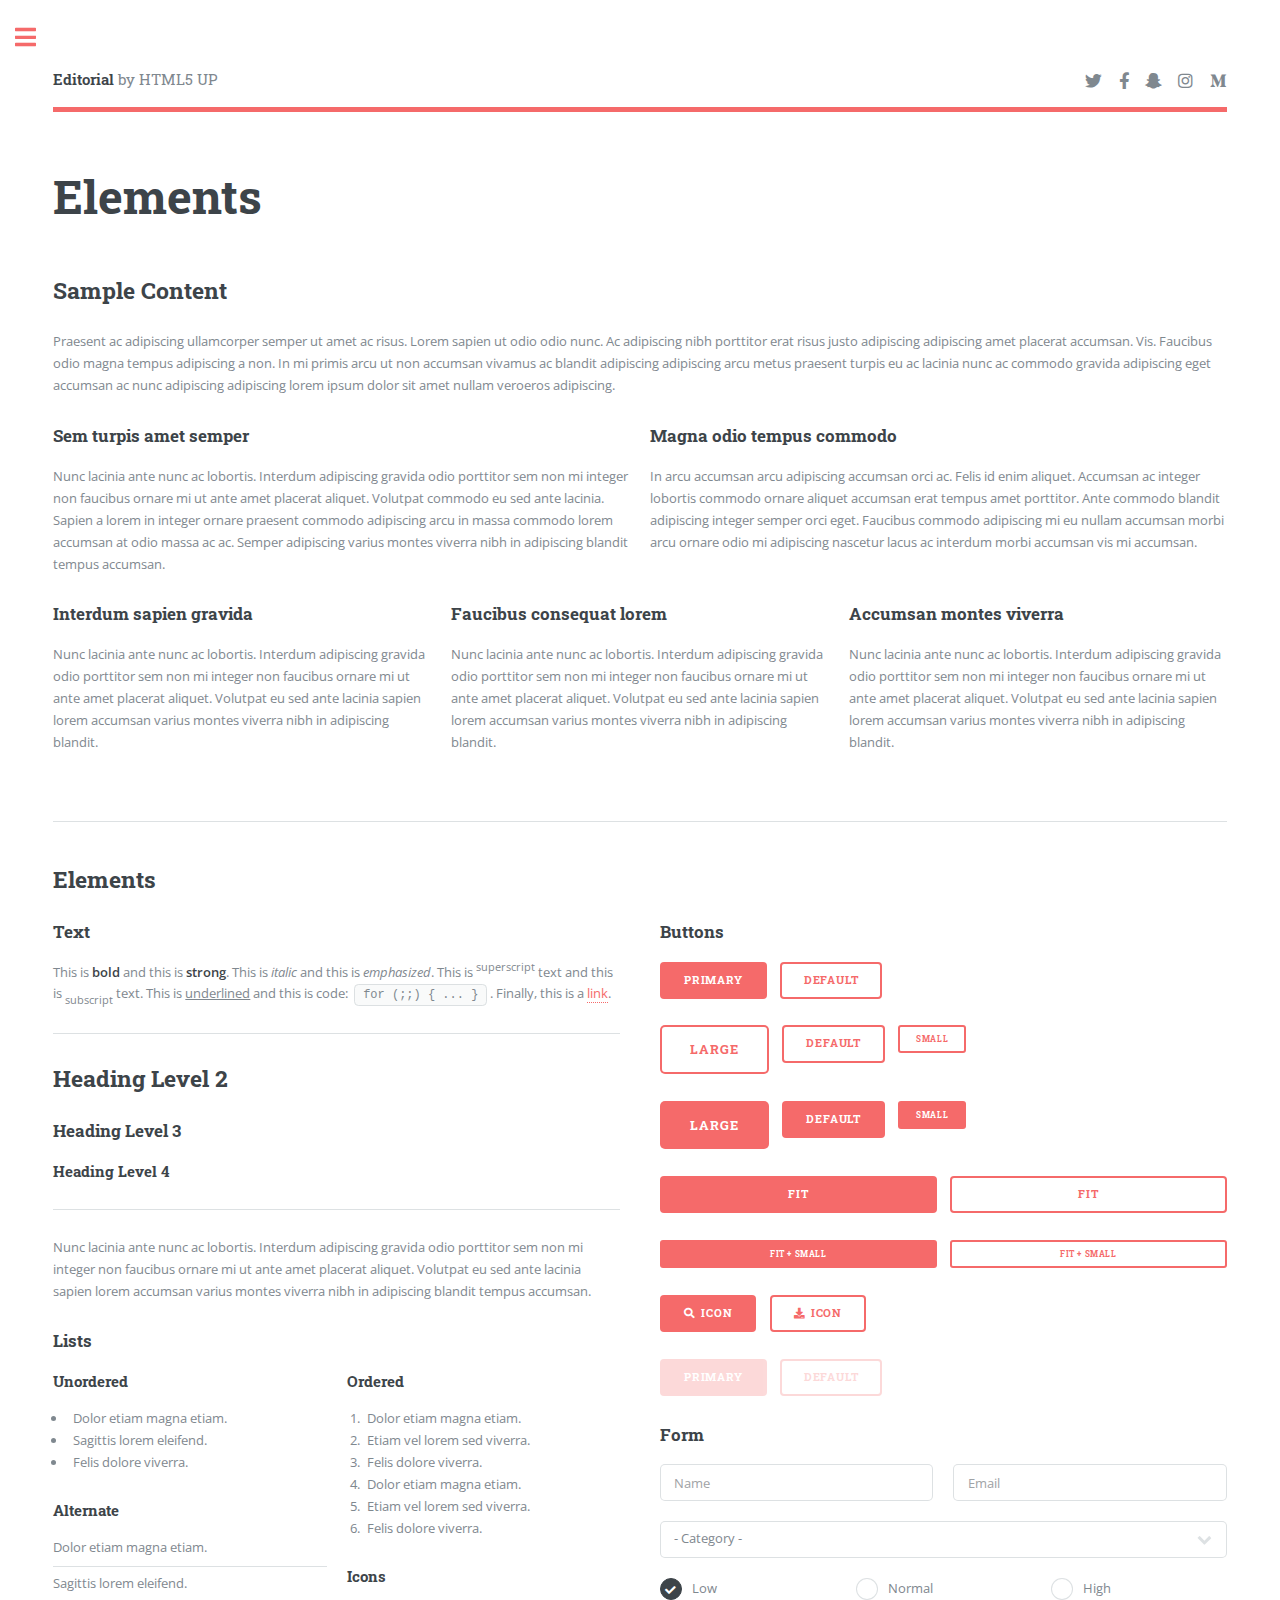
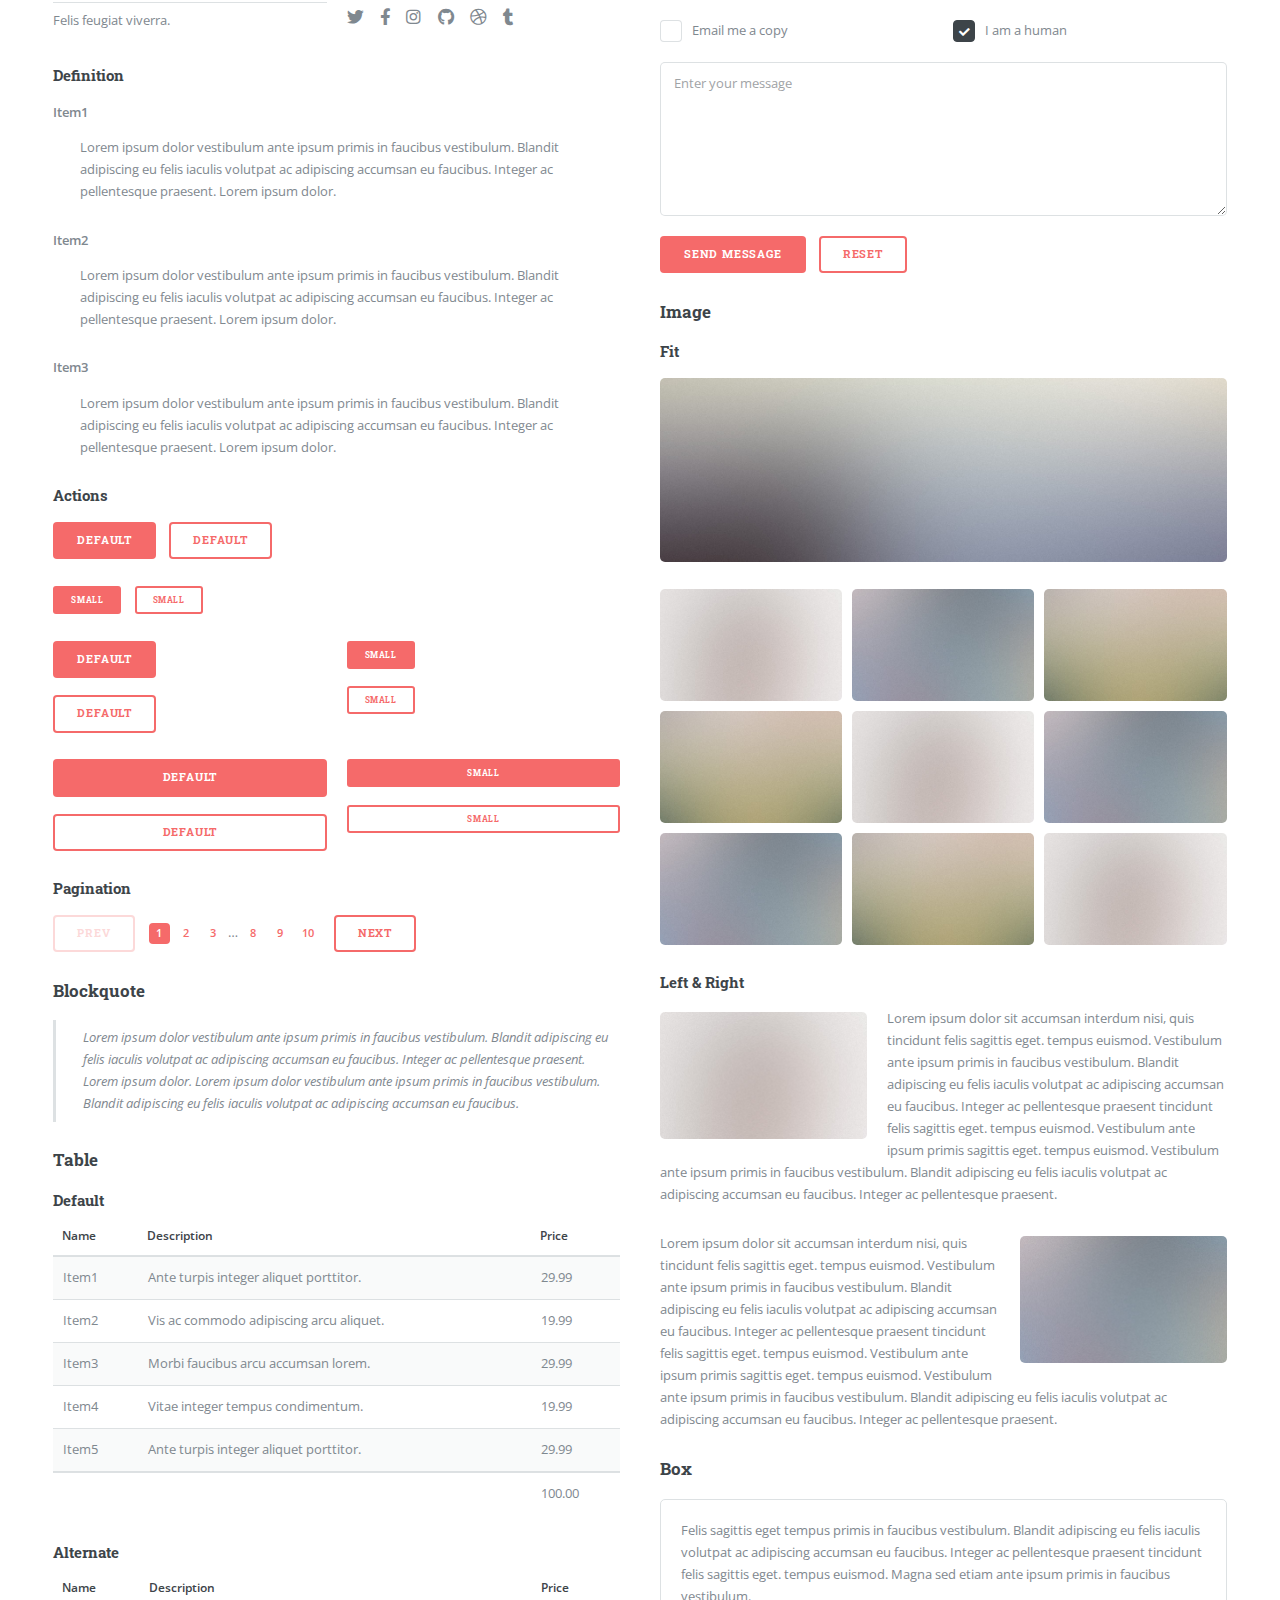
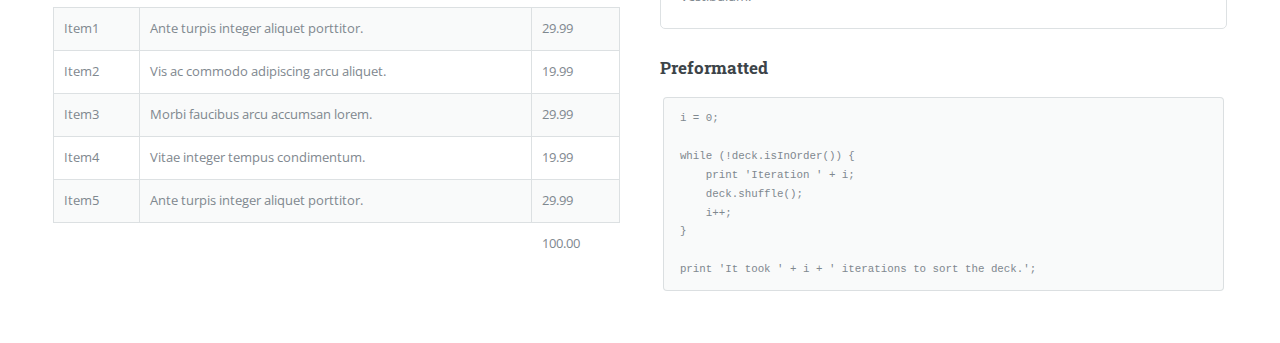
<file: elements.html>
<!DOCTYPE HTML>
<!--
	Editorial by HTML5 UP
	html5up.net | @ajlkn
	Free for personal and commercial use under the CCA 3.0 license (html5up.net/license)
-->
<html>
	<head>
		<title>Elements - Editorial by HTML5 UP</title>
		<meta charset="utf-8" />
		<meta name="viewport" content="width=device-width, initial-scale=1, user-scalable=no" />
		<link rel="stylesheet" href="assets/css/main.css" />
	</head>
	<body class="is-preload">

		<!-- Wrapper -->
			<div id="wrapper">

				<!-- Main -->
					<div id="main">
						<div class="inner">

							<!-- Header -->
								<header id="header">
									<a href="index.html" class="logo"><strong>Editorial</strong> by HTML5 UP</a>
									<ul class="icons">
										<li><a href="#" class="icon brands fa-twitter"><span class="label">Twitter</span></a></li>
										<li><a href="#" class="icon brands fa-facebook-f"><span class="label">Facebook</span></a></li>
										<li><a href="#" class="icon brands fa-snapchat-ghost"><span class="label">Snapchat</span></a></li>
										<li><a href="#" class="icon brands fa-instagram"><span class="label">Instagram</span></a></li>
										<li><a href="#" class="icon brands fa-medium-m"><span class="label">Medium</span></a></li>
									</ul>
								</header>

							<!-- Content -->
								<section>
									<header class="main">
										<h1>Elements</h1>
									</header>

									<!-- Content -->
										<h2 id="content">Sample Content</h2>
										<p>Praesent ac adipiscing ullamcorper semper ut amet ac risus. Lorem sapien ut odio odio nunc. Ac adipiscing nibh porttitor erat risus justo adipiscing adipiscing amet placerat accumsan. Vis. Faucibus odio magna tempus adipiscing a non. In mi primis arcu ut non accumsan vivamus ac blandit adipiscing adipiscing arcu metus praesent turpis eu ac lacinia nunc ac commodo gravida adipiscing eget accumsan ac nunc adipiscing adipiscing lorem ipsum dolor sit amet nullam veroeros adipiscing.</p>
										<div class="row">
											<div class="col-6 col-12-small">
												<h3>Sem turpis amet semper</h3>
												<p>Nunc lacinia ante nunc ac lobortis. Interdum adipiscing gravida odio porttitor sem non mi integer non faucibus ornare mi ut ante amet placerat aliquet. Volutpat commodo eu sed ante lacinia. Sapien a lorem in integer ornare praesent commodo adipiscing arcu in massa commodo lorem accumsan at odio massa ac ac. Semper adipiscing varius montes viverra nibh in adipiscing blandit tempus accumsan.</p>
											</div>
											<div class="col-6 col-12-small">
												<h3>Magna odio tempus commodo</h3>
												<p>In arcu accumsan arcu adipiscing accumsan orci ac. Felis id enim aliquet. Accumsan ac integer lobortis commodo ornare aliquet accumsan erat tempus amet porttitor. Ante commodo blandit adipiscing integer semper orci eget. Faucibus commodo adipiscing mi eu nullam accumsan morbi arcu ornare odio mi adipiscing nascetur lacus ac interdum morbi accumsan vis mi accumsan.</p>
											</div>
											<!-- Break -->
											<div class="col-4 col-12-medium">
												<h3>Interdum sapien gravida</h3>
												<p>Nunc lacinia ante nunc ac lobortis. Interdum adipiscing gravida odio porttitor sem non mi integer non faucibus ornare mi ut ante amet placerat aliquet. Volutpat eu sed ante lacinia sapien lorem accumsan varius montes viverra nibh in adipiscing blandit.</p>
											</div>
											<div class="col-4 col-12-medium">
												<h3>Faucibus consequat lorem</h3>
												<p>Nunc lacinia ante nunc ac lobortis. Interdum adipiscing gravida odio porttitor sem non mi integer non faucibus ornare mi ut ante amet placerat aliquet. Volutpat eu sed ante lacinia sapien lorem accumsan varius montes viverra nibh in adipiscing blandit.</p>
											</div>
											<div class="col-4 col-12-medium">
												<h3>Accumsan montes viverra</h3>
												<p>Nunc lacinia ante nunc ac lobortis. Interdum adipiscing gravida odio porttitor sem non mi integer non faucibus ornare mi ut ante amet placerat aliquet. Volutpat eu sed ante lacinia sapien lorem accumsan varius montes viverra nibh in adipiscing blandit.</p>
											</div>
										</div>

									<hr class="major" />

									<!-- Elements -->
										<h2 id="elements">Elements</h2>
										<div class="row gtr-200">
											<div class="col-6 col-12-medium">

												<!-- Text stuff -->
													<h3>Text</h3>
													<p>This is <b>bold</b> and this is <strong>strong</strong>. This is <i>italic</i> and this is <em>emphasized</em>.
													This is <sup>superscript</sup> text and this is <sub>subscript</sub> text.
													This is <u>underlined</u> and this is code: <code>for (;;) { ... }</code>.
													Finally, this is a <a href="#">link</a>.</p>
													<hr />
													<h2>Heading Level 2</h2>
													<h3>Heading Level 3</h3>
													<h4>Heading Level 4</h4>
													<hr />
													<p>Nunc lacinia ante nunc ac lobortis. Interdum adipiscing gravida odio porttitor sem non mi integer non faucibus ornare mi ut ante amet placerat aliquet. Volutpat eu sed ante lacinia sapien lorem accumsan varius montes viverra nibh in adipiscing blandit tempus accumsan.</p>

												<!-- Lists -->
													<h3>Lists</h3>
													<div class="row">
														<div class="col-6 col-12-small">

															<h4>Unordered</h4>
															<ul>
																<li>Dolor etiam magna etiam.</li>
																<li>Sagittis lorem eleifend.</li>
																<li>Felis dolore viverra.</li>
															</ul>

															<h4>Alternate</h4>
															<ul class="alt">
																<li>Dolor etiam magna etiam.</li>
																<li>Sagittis lorem eleifend.</li>
																<li>Felis feugiat viverra.</li>
															</ul>

														</div>
														<div class="col-6 col-12-small">

															<h4>Ordered</h4>
															<ol>
																<li>Dolor etiam magna etiam.</li>
																<li>Etiam vel lorem sed viverra.</li>
																<li>Felis dolore viverra.</li>
																<li>Dolor etiam magna etiam.</li>
																<li>Etiam vel lorem sed viverra.</li>
																<li>Felis dolore viverra.</li>
															</ol>

															<h4>Icons</h4>
															<ul class="icons">
																<li><a href="#" class="icon brands fa-twitter"><span class="label">Twitter</span></a></li>
																<li><a href="#" class="icon brands fa-facebook-f"><span class="label">Facebook</span></a></li>
																<li><a href="#" class="icon brands fa-instagram"><span class="label">Instagram</span></a></li>
																<li><a href="#" class="icon brands fa-github"><span class="label">Github</span></a></li>
																<li><a href="#" class="icon brands fa-dribbble"><span class="label">Dribbble</span></a></li>
																<li><a href="#" class="icon brands fa-tumblr"><span class="label">Tumblr</span></a></li>
															</ul>

														</div>
													</div>
													<h4>Definition</h4>
													<dl>
														<dt>Item1</dt>
														<dd>
															<p>Lorem ipsum dolor vestibulum ante ipsum primis in faucibus vestibulum. Blandit adipiscing eu felis iaculis volutpat ac adipiscing accumsan eu faucibus. Integer ac pellentesque praesent. Lorem ipsum dolor.</p>
														</dd>
														<dt>Item2</dt>
														<dd>
															<p>Lorem ipsum dolor vestibulum ante ipsum primis in faucibus vestibulum. Blandit adipiscing eu felis iaculis volutpat ac adipiscing accumsan eu faucibus. Integer ac pellentesque praesent. Lorem ipsum dolor.</p>
														</dd>
														<dt>Item3</dt>
														<dd>
															<p>Lorem ipsum dolor vestibulum ante ipsum primis in faucibus vestibulum. Blandit adipiscing eu felis iaculis volutpat ac adipiscing accumsan eu faucibus. Integer ac pellentesque praesent. Lorem ipsum dolor.</p>
														</dd>
													</dl>

													<h4>Actions</h4>
													<ul class="actions">
														<li><a href="#" class="button primary">Default</a></li>
														<li><a href="#" class="button">Default</a></li>
													</ul>
													<ul class="actions small">
														<li><a href="#" class="button primary small">Small</a></li>
														<li><a href="#" class="button small">Small</a></li>
													</ul>
													<div class="row">
														<div class="col-6 col-12-small">
															<ul class="actions stacked">
																<li><a href="#" class="button primary">Default</a></li>
																<li><a href="#" class="button">Default</a></li>
															</ul>
														</div>
														<div class="col-6 col-12-small">
															<ul class="actions stacked">
																<li><a href="#" class="button primary small">Small</a></li>
																<li><a href="#" class="button small">Small</a></li>
															</ul>
														</div>
														<div class="col-6 col-12-small">
															<ul class="actions stacked">
																<li><a href="#" class="button primary fit">Default</a></li>
																<li><a href="#" class="button fit">Default</a></li>
															</ul>
														</div>
														<div class="col-6 col-12-small">
															<ul class="actions stacked">
																<li><a href="#" class="button primary small fit">Small</a></li>
																<li><a href="#" class="button small fit">Small</a></li>
															</ul>
														</div>
													</div>

													<h4>Pagination</h4>
													<ul class="pagination">
														<li><span class="button disabled">Prev</span></li>
														<li><a href="#" class="page active">1</a></li>
														<li><a href="#" class="page">2</a></li>
														<li><a href="#" class="page">3</a></li>
														<li><span>&hellip;</span></li>
														<li><a href="#" class="page">8</a></li>
														<li><a href="#" class="page">9</a></li>
														<li><a href="#" class="page">10</a></li>
														<li><a href="#" class="button">Next</a></li>
													</ul>

												<!-- Blockquote -->
													<h3>Blockquote</h3>
													<blockquote>Lorem ipsum dolor vestibulum ante ipsum primis in faucibus vestibulum. Blandit adipiscing eu felis iaculis volutpat ac adipiscing accumsan eu faucibus. Integer ac pellentesque praesent. Lorem ipsum dolor. Lorem ipsum dolor vestibulum ante ipsum primis in faucibus vestibulum. Blandit adipiscing eu felis iaculis volutpat ac adipiscing accumsan eu faucibus.</blockquote>

												<!-- Table -->
													<h3>Table</h3>

													<h4>Default</h4>
													<div class="table-wrapper">
														<table>
															<thead>
																<tr>
																	<th>Name</th>
																	<th>Description</th>
																	<th>Price</th>
																</tr>
															</thead>
															<tbody>
																<tr>
																	<td>Item1</td>
																	<td>Ante turpis integer aliquet porttitor.</td>
																	<td>29.99</td>
																</tr>
																<tr>
																	<td>Item2</td>
																	<td>Vis ac commodo adipiscing arcu aliquet.</td>
																	<td>19.99</td>
																</tr>
																<tr>
																	<td>Item3</td>
																	<td> Morbi faucibus arcu accumsan lorem.</td>
																	<td>29.99</td>
																</tr>
																<tr>
																	<td>Item4</td>
																	<td>Vitae integer tempus condimentum.</td>
																	<td>19.99</td>
																</tr>
																<tr>
																	<td>Item5</td>
																	<td>Ante turpis integer aliquet porttitor.</td>
																	<td>29.99</td>
																</tr>
															</tbody>
															<tfoot>
																<tr>
																	<td colspan="2"></td>
																	<td>100.00</td>
																</tr>
															</tfoot>
														</table>
													</div>

													<h4>Alternate</h4>
													<div class="table-wrapper">
														<table class="alt">
															<thead>
																<tr>
																	<th>Name</th>
																	<th>Description</th>
																	<th>Price</th>
																</tr>
															</thead>
															<tbody>
																<tr>
																	<td>Item1</td>
																	<td>Ante turpis integer aliquet porttitor.</td>
																	<td>29.99</td>
																</tr>
																<tr>
																	<td>Item2</td>
																	<td>Vis ac commodo adipiscing arcu aliquet.</td>
																	<td>19.99</td>
																</tr>
																<tr>
																	<td>Item3</td>
																	<td> Morbi faucibus arcu accumsan lorem.</td>
																	<td>29.99</td>
																</tr>
																<tr>
																	<td>Item4</td>
																	<td>Vitae integer tempus condimentum.</td>
																	<td>19.99</td>
																</tr>
																<tr>
																	<td>Item5</td>
																	<td>Ante turpis integer aliquet porttitor.</td>
																	<td>29.99</td>
																</tr>
															</tbody>
															<tfoot>
																<tr>
																	<td colspan="2"></td>
																	<td>100.00</td>
																</tr>
															</tfoot>
														</table>
													</div>

											</div>
											<div class="col-6 col-12-medium">

												<!-- Buttons -->
													<h3>Buttons</h3>
													<ul class="actions">
														<li><a href="#" class="button primary">Primary</a></li>
														<li><a href="#" class="button">Default</a></li>
													</ul>
													<ul class="actions">
														<li><a href="#" class="button large">Large</a></li>
														<li><a href="#" class="button">Default</a></li>
														<li><a href="#" class="button small">Small</a></li>
													</ul>
													<ul class="actions">
														<li><a href="#" class="button primary large">Large</a></li>
														<li><a href="#" class="button primary">Default</a></li>
														<li><a href="#" class="button primary small">Small</a></li>
													</ul>
													<ul class="actions fit">
														<li><a href="#" class="button primary fit">Fit</a></li>
														<li><a href="#" class="button fit">Fit</a></li>
													</ul>
													<ul class="actions fit small">
														<li><a href="#" class="button primary fit small">Fit + Small</a></li>
														<li><a href="#" class="button fit small">Fit + Small</a></li>
													</ul>
													<ul class="actions">
														<li><a href="#" class="button primary icon solid fa-search">Icon</a></li>
														<li><a href="#" class="button icon solid fa-download">Icon</a></li>
													</ul>
													<ul class="actions">
														<li><span class="button primary disabled">Primary</span></li>
														<li><span class="button disabled">Default</span></li>
													</ul>

												<!-- Form -->
													<h3>Form</h3>

													<form method="post" action="#">
														<div class="row gtr-uniform">
															<div class="col-6 col-12-xsmall">
																<input type="text" name="demo-name" id="demo-name" value="" placeholder="Name" />
															</div>
															<div class="col-6 col-12-xsmall">
																<input type="email" name="demo-email" id="demo-email" value="" placeholder="Email" />
															</div>
															<!-- Break -->
															<div class="col-12">
																<select name="demo-category" id="demo-category">
																	<option value="">- Category -</option>
																	<option value="1">Manufacturing</option>
																	<option value="1">Shipping</option>
																	<option value="1">Administration</option>
																	<option value="1">Human Resources</option>
																</select>
															</div>
															<!-- Break -->
															<div class="col-4 col-12-small">
																<input type="radio" id="demo-priority-low" name="demo-priority" checked>
																<label for="demo-priority-low">Low</label>
															</div>
															<div class="col-4 col-12-small">
																<input type="radio" id="demo-priority-normal" name="demo-priority">
																<label for="demo-priority-normal">Normal</label>
															</div>
															<div class="col-4 col-12-small">
																<input type="radio" id="demo-priority-high" name="demo-priority">
																<label for="demo-priority-high">High</label>
															</div>
															<!-- Break -->
															<div class="col-6 col-12-small">
																<input type="checkbox" id="demo-copy" name="demo-copy">
																<label for="demo-copy">Email me a copy</label>
															</div>
															<div class="col-6 col-12-small">
																<input type="checkbox" id="demo-human" name="demo-human" checked>
																<label for="demo-human">I am a human</label>
															</div>
															<!-- Break -->
															<div class="col-12">
																<textarea name="demo-message" id="demo-message" placeholder="Enter your message" rows="6"></textarea>
															</div>
															<!-- Break -->
															<div class="col-12">
																<ul class="actions">
																	<li><input type="submit" value="Send Message" class="primary" /></li>
																	<li><input type="reset" value="Reset" /></li>
																</ul>
															</div>
														</div>
													</form>

												<!-- Image -->
													<h3>Image</h3>

													<h4>Fit</h4>
													<span class="image fit"><img src="images/pic11.jpg" alt="" /></span>
													<div class="box alt">
														<div class="row gtr-50 gtr-uniform">
															<div class="col-4"><span class="image fit"><img src="images/pic01.jpg" alt="" /></span></div>
															<div class="col-4"><span class="image fit"><img src="images/pic02.jpg" alt="" /></span></div>
															<div class="col-4"><span class="image fit"><img src="images/pic03.jpg" alt="" /></span></div>
															<!-- Break -->
															<div class="col-4"><span class="image fit"><img src="images/pic03.jpg" alt="" /></span></div>
															<div class="col-4"><span class="image fit"><img src="images/pic01.jpg" alt="" /></span></div>
															<div class="col-4"><span class="image fit"><img src="images/pic02.jpg" alt="" /></span></div>
															<!-- Break -->
															<div class="col-4"><span class="image fit"><img src="images/pic02.jpg" alt="" /></span></div>
															<div class="col-4"><span class="image fit"><img src="images/pic03.jpg" alt="" /></span></div>
															<div class="col-4"><span class="image fit"><img src="images/pic01.jpg" alt="" /></span></div>
														</div>
													</div>

													<h4>Left &amp; Right</h4>
													<p><span class="image left"><img src="images/pic01.jpg" alt="" /></span>Lorem ipsum dolor sit accumsan interdum nisi, quis tincidunt felis sagittis eget. tempus euismod. Vestibulum ante ipsum primis in faucibus vestibulum. Blandit adipiscing eu felis iaculis volutpat ac adipiscing accumsan eu faucibus. Integer ac pellentesque praesent tincidunt felis sagittis eget. tempus euismod. Vestibulum ante ipsum primis sagittis eget. tempus euismod. Vestibulum ante ipsum primis in faucibus vestibulum. Blandit adipiscing eu felis iaculis volutpat ac adipiscing accumsan eu faucibus. Integer ac pellentesque praesent.</p>
													<p><span class="image right"><img src="images/pic02.jpg" alt="" /></span>Lorem ipsum dolor sit accumsan interdum nisi, quis tincidunt felis sagittis eget. tempus euismod. Vestibulum ante ipsum primis in faucibus vestibulum. Blandit adipiscing eu felis iaculis volutpat ac adipiscing accumsan eu faucibus. Integer ac pellentesque praesent tincidunt felis sagittis eget. tempus euismod. Vestibulum ante ipsum primis sagittis eget. tempus euismod. Vestibulum ante ipsum primis in faucibus vestibulum. Blandit adipiscing eu felis iaculis volutpat ac adipiscing accumsan eu faucibus. Integer ac pellentesque praesent.</p>

												<!-- Box -->
													<h3>Box</h3>
													<div class="box">
														<p>Felis sagittis eget tempus primis in faucibus vestibulum. Blandit adipiscing eu felis iaculis volutpat ac adipiscing accumsan eu faucibus. Integer ac pellentesque praesent tincidunt felis sagittis eget. tempus euismod. Magna sed etiam ante ipsum primis in faucibus vestibulum.</p>
													</div>

												<!-- Preformatted Code -->
													<h3>Preformatted</h3>
													<pre><code>i = 0;

while (!deck.isInOrder()) {
    print 'Iteration ' + i;
    deck.shuffle();
    i++;
}

print 'It took ' + i + ' iterations to sort the deck.';
</code></pre>

											</div>
										</div>

								</section>

						</div>
					</div>

				<!-- Sidebar -->
					<div id="sidebar">
						<div class="inner">

							<!-- Search -->
								<section id="search" class="alt">
									<form method="post" action="#">
										<input type="text" name="query" id="query" placeholder="Search" />
									</form>
								</section>

							<!-- Menu -->
								<nav id="menu">
									<header class="major">
										<h2>Menu</h2>
									</header>
									<ul>
										<li><a href="index.html">Homepage</a></li>
										<li><a href="generic.html">Generic</a></li>
										<li><a href="elements.html">Elements</a></li>
										<li>
											<span class="opener">Submenu</span>
											<ul>
												<li><a href="#">Lorem Dolor</a></li>
												<li><a href="#">Ipsum Adipiscing</a></li>
												<li><a href="#">Tempus Magna</a></li>
												<li><a href="#">Feugiat Veroeros</a></li>
											</ul>
										</li>
										<li><a href="#">Etiam Dolore</a></li>
										<li><a href="#">Adipiscing</a></li>
										<li>
											<span class="opener">Another Submenu</span>
											<ul>
												<li><a href="#">Lorem Dolor</a></li>
												<li><a href="#">Ipsum Adipiscing</a></li>
												<li><a href="#">Tempus Magna</a></li>
												<li><a href="#">Feugiat Veroeros</a></li>
											</ul>
										</li>
										<li><a href="#">Maximus Erat</a></li>
										<li><a href="#">Sapien Mauris</a></li>
										<li><a href="#">Amet Lacinia</a></li>
									</ul>
								</nav>

							<!-- Section -->
								<section>
									<header class="major">
										<h2>Ante interdum</h2>
									</header>
									<div class="mini-posts">
										<article>
											<a href="#" class="image"><img src="images/pic07.jpg" alt="" /></a>
											<p>Aenean ornare velit lacus, ac varius enim lorem ullamcorper dolore aliquam.</p>
										</article>
										<article>
											<a href="#" class="image"><img src="images/pic08.jpg" alt="" /></a>
											<p>Aenean ornare velit lacus, ac varius enim lorem ullamcorper dolore aliquam.</p>
										</article>
										<article>
											<a href="#" class="image"><img src="images/pic09.jpg" alt="" /></a>
											<p>Aenean ornare velit lacus, ac varius enim lorem ullamcorper dolore aliquam.</p>
										</article>
									</div>
									<ul class="actions">
										<li><a href="#" class="button">More</a></li>
									</ul>
								</section>

							<!-- Section -->
								<section>
									<header class="major">
										<h2>Get in touch</h2>
									</header>
									<p>Sed varius enim lorem ullamcorper dolore aliquam aenean ornare velit lacus, ac varius enim lorem ullamcorper dolore. Proin sed aliquam facilisis ante interdum. Sed nulla amet lorem feugiat tempus aliquam.</p>
									<ul class="contact">
										<li class="icon solid fa-envelope"><a href="#">information@untitled.tld</a></li>
										<li class="icon solid fa-phone">(000) 000-0000</li>
										<li class="icon solid fa-home">1234 Somewhere Road #8254<br />
										Nashville, TN 00000-0000</li>
									</ul>
								</section>

							<!-- Footer -->
								<footer id="footer">
									<p class="copyright">&copy; Untitled. All rights reserved. Demo Images: <a href="https://unsplash.com">Unsplash</a>. Design: <a href="https://html5up.net">HTML5 UP</a>.</p>
								</footer>

						</div>
					</div>

			</div>

		<!-- Scripts -->
			<script src="assets/js/jquery.min.js"></script>
			<script src="assets/js/browser.min.js"></script>
			<script src="assets/js/breakpoints.min.js"></script>
			<script src="assets/js/util.js"></script>
			<script src="assets/js/main.js"></script>

	</body>
</html>
</file>
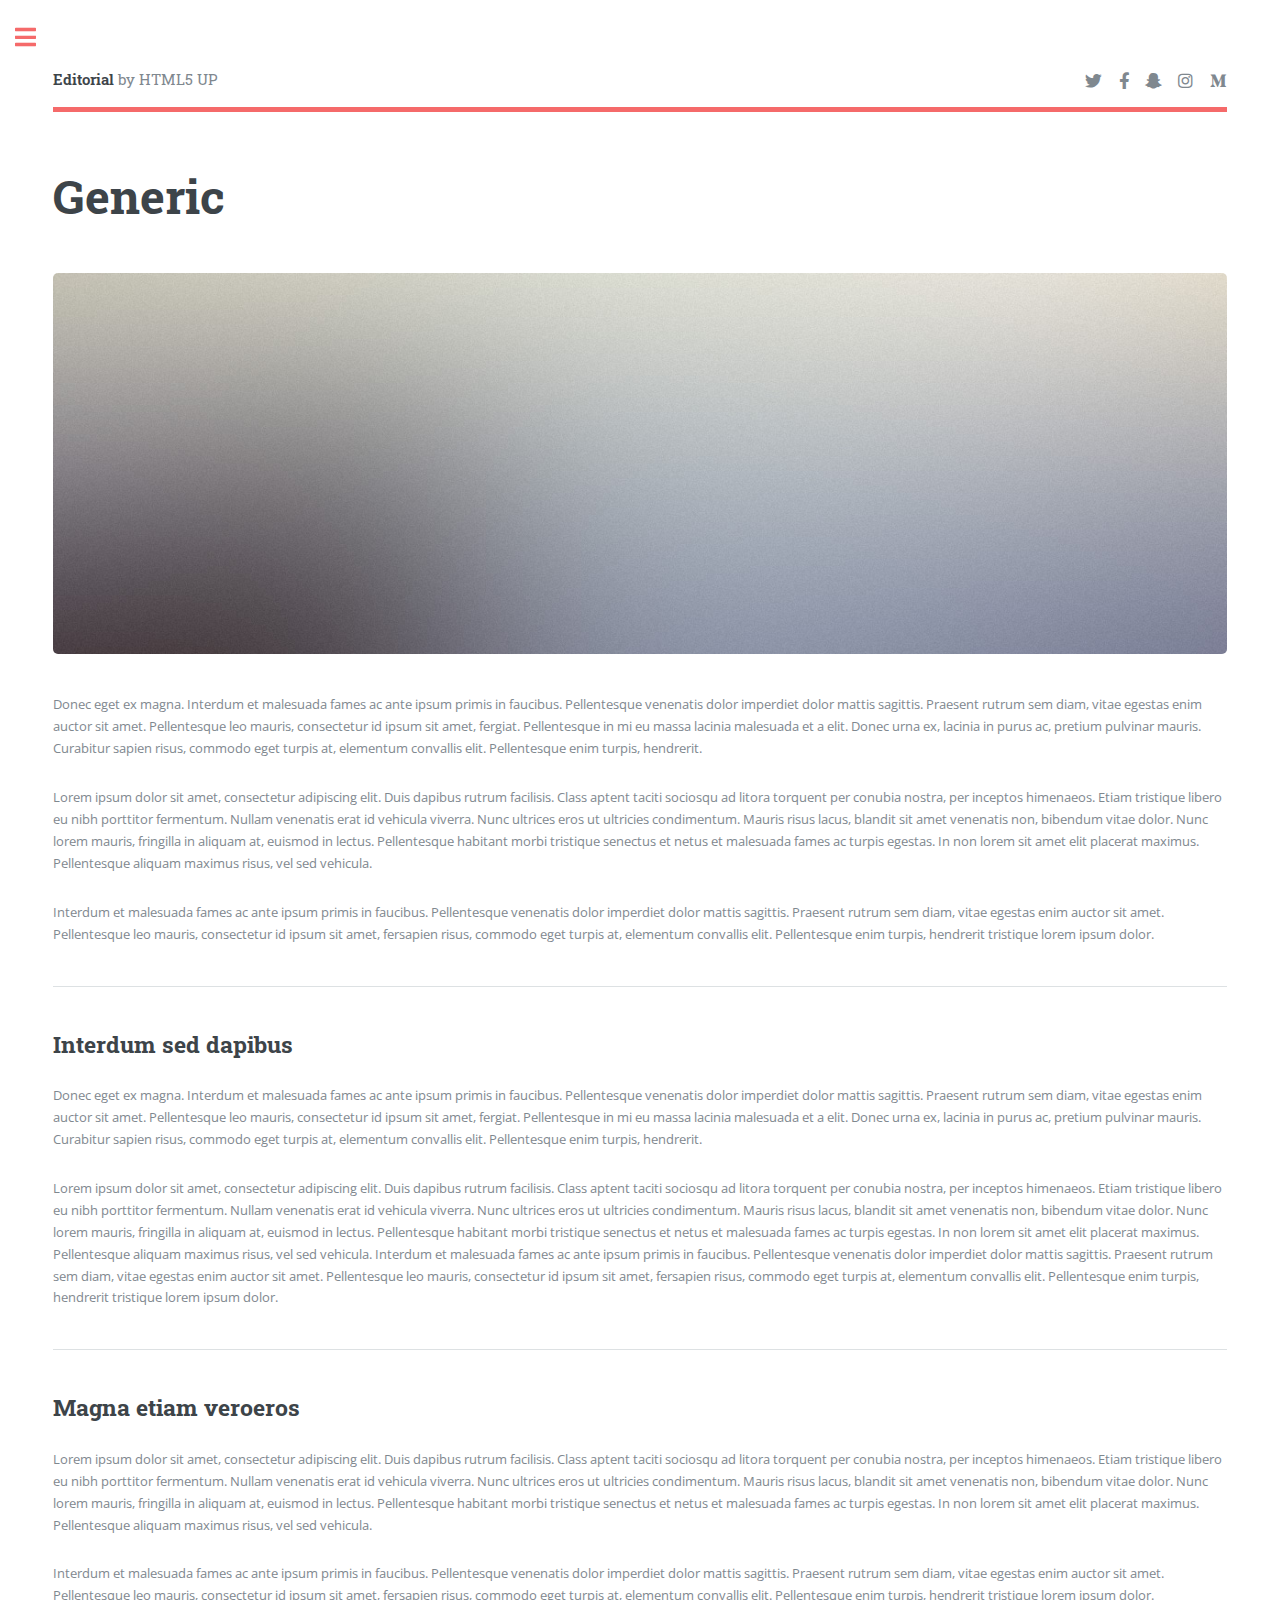
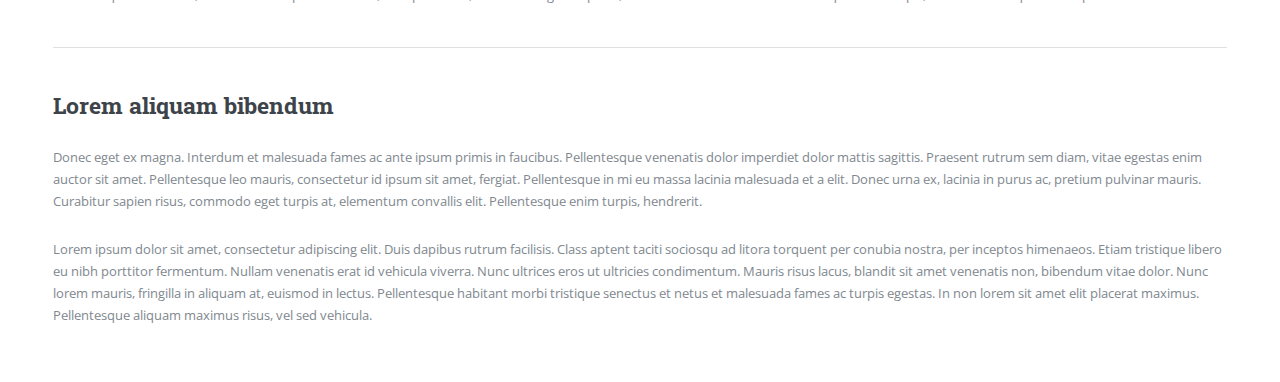
<file: generic.html>
<!DOCTYPE HTML>
<!--
	Editorial by HTML5 UP
	html5up.net | @ajlkn
	Free for personal and commercial use under the CCA 3.0 license (html5up.net/license)
-->
<html>
	<head>
		<title>Generic - Editorial by HTML5 UP</title>
		<meta charset="utf-8" />
		<meta name="viewport" content="width=device-width, initial-scale=1, user-scalable=no" />
		<link rel="stylesheet" href="assets/css/main.css" />
	</head>
	<body class="is-preload">

		<!-- Wrapper -->
			<div id="wrapper">

				<!-- Main -->
					<div id="main">
						<div class="inner">

							<!-- Header -->
								<header id="header">
									<a href="index.html" class="logo"><strong>Editorial</strong> by HTML5 UP</a>
									<ul class="icons">
										<li><a href="#" class="icon brands fa-twitter"><span class="label">Twitter</span></a></li>
										<li><a href="#" class="icon brands fa-facebook-f"><span class="label">Facebook</span></a></li>
										<li><a href="#" class="icon brands fa-snapchat-ghost"><span class="label">Snapchat</span></a></li>
										<li><a href="#" class="icon brands fa-instagram"><span class="label">Instagram</span></a></li>
										<li><a href="#" class="icon brands fa-medium-m"><span class="label">Medium</span></a></li>
									</ul>
								</header>

							<!-- Content -->
								<section>
									<header class="main">
										<h1>Generic</h1>
									</header>

									<span class="image main"><img src="images/pic11.jpg" alt="" /></span>

									<p>Donec eget ex magna. Interdum et malesuada fames ac ante ipsum primis in faucibus. Pellentesque venenatis dolor imperdiet dolor mattis sagittis. Praesent rutrum sem diam, vitae egestas enim auctor sit amet. Pellentesque leo mauris, consectetur id ipsum sit amet, fergiat. Pellentesque in mi eu massa lacinia malesuada et a elit. Donec urna ex, lacinia in purus ac, pretium pulvinar mauris. Curabitur sapien risus, commodo eget turpis at, elementum convallis elit. Pellentesque enim turpis, hendrerit.</p>
									<p>Lorem ipsum dolor sit amet, consectetur adipiscing elit. Duis dapibus rutrum facilisis. Class aptent taciti sociosqu ad litora torquent per conubia nostra, per inceptos himenaeos. Etiam tristique libero eu nibh porttitor fermentum. Nullam venenatis erat id vehicula viverra. Nunc ultrices eros ut ultricies condimentum. Mauris risus lacus, blandit sit amet venenatis non, bibendum vitae dolor. Nunc lorem mauris, fringilla in aliquam at, euismod in lectus. Pellentesque habitant morbi tristique senectus et netus et malesuada fames ac turpis egestas. In non lorem sit amet elit placerat maximus. Pellentesque aliquam maximus risus, vel sed vehicula.</p>
									<p>Interdum et malesuada fames ac ante ipsum primis in faucibus. Pellentesque venenatis dolor imperdiet dolor mattis sagittis. Praesent rutrum sem diam, vitae egestas enim auctor sit amet. Pellentesque leo mauris, consectetur id ipsum sit amet, fersapien risus, commodo eget turpis at, elementum convallis elit. Pellentesque enim turpis, hendrerit tristique lorem ipsum dolor.</p>

									<hr class="major" />

									<h2>Interdum sed dapibus</h2>
									<p>Donec eget ex magna. Interdum et malesuada fames ac ante ipsum primis in faucibus. Pellentesque venenatis dolor imperdiet dolor mattis sagittis. Praesent rutrum sem diam, vitae egestas enim auctor sit amet. Pellentesque leo mauris, consectetur id ipsum sit amet, fergiat. Pellentesque in mi eu massa lacinia malesuada et a elit. Donec urna ex, lacinia in purus ac, pretium pulvinar mauris. Curabitur sapien risus, commodo eget turpis at, elementum convallis elit. Pellentesque enim turpis, hendrerit.</p>
									<p>Lorem ipsum dolor sit amet, consectetur adipiscing elit. Duis dapibus rutrum facilisis. Class aptent taciti sociosqu ad litora torquent per conubia nostra, per inceptos himenaeos. Etiam tristique libero eu nibh porttitor fermentum. Nullam venenatis erat id vehicula viverra. Nunc ultrices eros ut ultricies condimentum. Mauris risus lacus, blandit sit amet venenatis non, bibendum vitae dolor. Nunc lorem mauris, fringilla in aliquam at, euismod in lectus. Pellentesque habitant morbi tristique senectus et netus et malesuada fames ac turpis egestas. In non lorem sit amet elit placerat maximus. Pellentesque aliquam maximus risus, vel sed vehicula. Interdum et malesuada fames ac ante ipsum primis in faucibus. Pellentesque venenatis dolor imperdiet dolor mattis sagittis. Praesent rutrum sem diam, vitae egestas enim auctor sit amet. Pellentesque leo mauris, consectetur id ipsum sit amet, fersapien risus, commodo eget turpis at, elementum convallis elit. Pellentesque enim turpis, hendrerit tristique lorem ipsum dolor.</p>

									<hr class="major" />

									<h2>Magna etiam veroeros</h2>
									<p>Lorem ipsum dolor sit amet, consectetur adipiscing elit. Duis dapibus rutrum facilisis. Class aptent taciti sociosqu ad litora torquent per conubia nostra, per inceptos himenaeos. Etiam tristique libero eu nibh porttitor fermentum. Nullam venenatis erat id vehicula viverra. Nunc ultrices eros ut ultricies condimentum. Mauris risus lacus, blandit sit amet venenatis non, bibendum vitae dolor. Nunc lorem mauris, fringilla in aliquam at, euismod in lectus. Pellentesque habitant morbi tristique senectus et netus et malesuada fames ac turpis egestas. In non lorem sit amet elit placerat maximus. Pellentesque aliquam maximus risus, vel sed vehicula.</p>
									<p>Interdum et malesuada fames ac ante ipsum primis in faucibus. Pellentesque venenatis dolor imperdiet dolor mattis sagittis. Praesent rutrum sem diam, vitae egestas enim auctor sit amet. Pellentesque leo mauris, consectetur id ipsum sit amet, fersapien risus, commodo eget turpis at, elementum convallis elit. Pellentesque enim turpis, hendrerit tristique lorem ipsum dolor.</p>

									<hr class="major" />

									<h2>Lorem aliquam bibendum</h2>
									<p>Donec eget ex magna. Interdum et malesuada fames ac ante ipsum primis in faucibus. Pellentesque venenatis dolor imperdiet dolor mattis sagittis. Praesent rutrum sem diam, vitae egestas enim auctor sit amet. Pellentesque leo mauris, consectetur id ipsum sit amet, fergiat. Pellentesque in mi eu massa lacinia malesuada et a elit. Donec urna ex, lacinia in purus ac, pretium pulvinar mauris. Curabitur sapien risus, commodo eget turpis at, elementum convallis elit. Pellentesque enim turpis, hendrerit.</p>
									<p>Lorem ipsum dolor sit amet, consectetur adipiscing elit. Duis dapibus rutrum facilisis. Class aptent taciti sociosqu ad litora torquent per conubia nostra, per inceptos himenaeos. Etiam tristique libero eu nibh porttitor fermentum. Nullam venenatis erat id vehicula viverra. Nunc ultrices eros ut ultricies condimentum. Mauris risus lacus, blandit sit amet venenatis non, bibendum vitae dolor. Nunc lorem mauris, fringilla in aliquam at, euismod in lectus. Pellentesque habitant morbi tristique senectus et netus et malesuada fames ac turpis egestas. In non lorem sit amet elit placerat maximus. Pellentesque aliquam maximus risus, vel sed vehicula.</p>

								</section>

						</div>
					</div>

				<!-- Sidebar -->
					<div id="sidebar">
						<div class="inner">

							<!-- Search -->
								<section id="search" class="alt">
									<form method="post" action="#">
										<input type="text" name="query" id="query" placeholder="Search" />
									</form>
								</section>

							<!-- Menu -->
								<nav id="menu">
									<header class="major">
										<h2>Menu</h2>
									</header>
									<ul>
										<li><a href="index.html">Homepage</a></li>
										<li><a href="generic.html">Generic</a></li>
										<li><a href="elements.html">Elements</a></li>
										<li>
											<span class="opener">Submenu</span>
											<ul>
												<li><a href="#">Lorem Dolor</a></li>
												<li><a href="#">Ipsum Adipiscing</a></li>
												<li><a href="#">Tempus Magna</a></li>
												<li><a href="#">Feugiat Veroeros</a></li>
											</ul>
										</li>
										<li><a href="#">Etiam Dolore</a></li>
										<li><a href="#">Adipiscing</a></li>
										<li>
											<span class="opener">Another Submenu</span>
											<ul>
												<li><a href="#">Lorem Dolor</a></li>
												<li><a href="#">Ipsum Adipiscing</a></li>
												<li><a href="#">Tempus Magna</a></li>
												<li><a href="#">Feugiat Veroeros</a></li>
											</ul>
										</li>
										<li><a href="#">Maximus Erat</a></li>
										<li><a href="#">Sapien Mauris</a></li>
										<li><a href="#">Amet Lacinia</a></li>
									</ul>
								</nav>

							<!-- Section -->
								<section>
									<header class="major">
										<h2>Ante interdum</h2>
									</header>
									<div class="mini-posts">
										<article>
											<a href="#" class="image"><img src="images/pic07.jpg" alt="" /></a>
											<p>Aenean ornare velit lacus, ac varius enim lorem ullamcorper dolore aliquam.</p>
										</article>
										<article>
											<a href="#" class="image"><img src="images/pic08.jpg" alt="" /></a>
											<p>Aenean ornare velit lacus, ac varius enim lorem ullamcorper dolore aliquam.</p>
										</article>
										<article>
											<a href="#" class="image"><img src="images/pic09.jpg" alt="" /></a>
											<p>Aenean ornare velit lacus, ac varius enim lorem ullamcorper dolore aliquam.</p>
										</article>
									</div>
									<ul class="actions">
										<li><a href="#" class="button">More</a></li>
									</ul>
								</section>

							<!-- Section -->
								<section>
									<header class="major">
										<h2>Get in touch</h2>
									</header>
									<p>Sed varius enim lorem ullamcorper dolore aliquam aenean ornare velit lacus, ac varius enim lorem ullamcorper dolore. Proin sed aliquam facilisis ante interdum. Sed nulla amet lorem feugiat tempus aliquam.</p>
									<ul class="contact">
										<li class="icon solid fa-envelope"><a href="#">information@untitled.tld</a></li>
										<li class="icon solid fa-phone">(000) 000-0000</li>
										<li class="icon solid fa-home">1234 Somewhere Road #8254<br />
										Nashville, TN 00000-0000</li>
									</ul>
								</section>

							<!-- Footer -->
								<footer id="footer">
									<p class="copyright">&copy; Untitled. All rights reserved. Demo Images: <a href="https://unsplash.com">Unsplash</a>. Design: <a href="https://html5up.net">HTML5 UP</a>.</p>
								</footer>

						</div>
					</div>

			</div>

		<!-- Scripts -->
			<script src="assets/js/jquery.min.js"></script>
			<script src="assets/js/browser.min.js"></script>
			<script src="assets/js/breakpoints.min.js"></script>
			<script src="assets/js/util.js"></script>
			<script src="assets/js/main.js"></script>

	</body>
</html>
</file>
<file: assets/css/main.css>
@import url(fontawesome-all.min.css);
@import url("https://fonts.googleapis.com/css?family=Open+Sans:400,600,400italic,600italic|Roboto+Slab:400,700");
/*
	Editorial by HTML5 UP
	html5up.net | @ajlkn
	Free for personal and commercial use under the CCA 3.0 license (html5up.net/license)
*/
html, body, div, span, applet, object,
iframe, h1, h2, h3, h4, h5, h6, p, blockquote,
pre, a, abbr, acronym, address, big, cite,
code, del, dfn, em, img, ins, kbd, q, s, samp,
small, strike, strong, sub, sup, tt, var, b,
u, i, center, dl, dt, dd, ol, ul, li, fieldset,
form, label, legend, table, caption, tbody,
tfoot, thead, tr, th, td, article, aside,
canvas, details, embed, figure, figcaption,
footer, header, hgroup, menu, nav, output, ruby,
section, summary, time, mark, audio, video {
  margin: 0;
  padding: 0;
  border: 0;
  font-size: 100%;
  font: inherit;
  vertical-align: baseline; }

article, aside, details, figcaption, figure,
footer, header, hgroup, menu, nav, section {
  display: block; }

body {
  line-height: 1; }

ol, ul {
  list-style: none; }

blockquote, q {
  quotes: none; }
  blockquote:before, blockquote:after, q:before, q:after {
    content: '';
    content: none; }

table {
  border-collapse: collapse;
  border-spacing: 0; }

body {
  -webkit-text-size-adjust: none; }

mark {
  background-color: transparent;
  color: inherit; }

input::-moz-focus-inner {
  border: 0;
  padding: 0; }

input, select, textarea {
  -moz-appearance: none;
  -webkit-appearance: none;
  -ms-appearance: none;
  appearance: none; }

/* Basic */
@-ms-viewport {
  width: device-width; }

body {
  -ms-overflow-style: scrollbar; }

@media screen and (max-width: 480px) {
  html, body {
    min-width: 320px; } }

html {
  box-sizing: border-box; }

*, *:before, *:after {
  box-sizing: inherit; }

body {
  background: #ffffff; }
  body.is-preload *, body.is-preload *:before, body.is-preload *:after, body.is-resizing *, body.is-resizing *:before, body.is-resizing *:after {
    -moz-animation: none !important;
    -webkit-animation: none !important;
    -ms-animation: none !important;
    animation: none !important;
    -moz-transition: none !important;
    -webkit-transition: none !important;
    -ms-transition: none !important;
    transition: none !important; }

/* Type */
body, input, select, textarea {
  color: #7f888f;
  font-family: "Open Sans", sans-serif;
  font-size: 13pt;
  font-weight: 400;
  line-height: 1.65; }
  @media screen and (max-width: 1680px) {
    body, input, select, textarea {
      font-size: 11pt; } }
  @media screen and (max-width: 1280px) {
    body, input, select, textarea {
      font-size: 10pt; } }
  @media screen and (max-width: 360px) {
    body, input, select, textarea {
      font-size: 9pt; } }

a {
  -moz-transition: color 0.2s ease-in-out, border-bottom-color 0.2s ease-in-out;
  -webkit-transition: color 0.2s ease-in-out, border-bottom-color 0.2s ease-in-out;
  -ms-transition: color 0.2s ease-in-out, border-bottom-color 0.2s ease-in-out;
  transition: color 0.2s ease-in-out, border-bottom-color 0.2s ease-in-out;
  border-bottom: dotted 1px;
  color: #f56a6a;
  text-decoration: none; }
  a:hover {
    border-bottom-color: #f56a6a;
    color: #f56a6a !important; }
    a:hover strong {
      color: inherit; }

strong, b {
  color: #3d4449;
  font-weight: 600; }

em, i {
  font-style: italic; }

p {
  margin: 0 0 2em 0; }

h1, h2, h3, h4, h5, h6 {
  color: #3d4449;
  font-family: "Roboto Slab", serif;
  font-weight: 700;
  line-height: 1.5;
  margin: 0 0 1em 0; }
  h1 a, h2 a, h3 a, h4 a, h5 a, h6 a {
    color: inherit;
    text-decoration: none;
    border-bottom: 0; }

h1 {
  font-size: 4em;
  margin: 0 0 0.5em 0;
  line-height: 1.3; }

h2 {
  font-size: 1.75em; }

h3 {
  font-size: 1.25em; }

h4 {
  font-size: 1.1em; }

h5 {
  font-size: 0.9em; }

h6 {
  font-size: 0.7em; }

@media screen and (max-width: 1680px) {
  h1 {
    font-size: 3.5em; } }

@media screen and (max-width: 980px) {
  h1 {
    font-size: 3.25em; } }

@media screen and (max-width: 736px) {
  h1 {
    font-size: 2em;
    line-height: 1.4; }
  h2 {
    font-size: 1.5em; } }

sub {
  font-size: 0.8em;
  position: relative;
  top: 0.5em; }

sup {
  font-size: 0.8em;
  position: relative;
  top: -0.5em; }

blockquote {
  border-left: solid 3px rgba(210, 215, 217, 0.75);
  font-style: italic;
  margin: 0 0 2em 0;
  padding: 0.5em 0 0.5em 2em; }

code {
  background: rgba(230, 235, 237, 0.25);
  border-radius: 0.375em;
  border: solid 1px rgba(210, 215, 217, 0.75);
  font-family: "Courier New", monospace;
  font-size: 0.9em;
  margin: 0 0.25em;
  padding: 0.25em 0.65em; }

pre {
  -webkit-overflow-scrolling: touch;
  font-family: "Courier New", monospace;
  font-size: 0.9em;
  margin: 0 0 2em 0; }
  pre code {
    display: block;
    line-height: 1.75;
    padding: 1em 1.5em;
    overflow-x: auto; }

hr {
  border: 0;
  border-bottom: solid 1px rgba(210, 215, 217, 0.75);
  margin: 2em 0; }
  hr.major {
    margin: 3em 0; }

.align-left {
  text-align: left; }

.align-center {
  text-align: center; }

.align-right {
  text-align: right; }

/* Row */
.row {
  display: flex;
  flex-wrap: wrap;
  box-sizing: border-box;
  align-items: stretch; }
  .row > * {
    box-sizing: border-box; }
  .row.gtr-uniform > * > :last-child {
    margin-bottom: 0; }
  .row.aln-left {
    justify-content: flex-start; }
  .row.aln-center {
    justify-content: center; }
  .row.aln-right {
    justify-content: flex-end; }
  .row.aln-top {
    align-items: flex-start; }
  .row.aln-middle {
    align-items: center; }
  .row.aln-bottom {
    align-items: flex-end; }
  .row > .imp {
    order: -1; }
  .row > .col-1 {
    width: 8.33333%; }
  .row > .off-1 {
    margin-left: 8.33333%; }
  .row > .col-2 {
    width: 16.66667%; }
  .row > .off-2 {
    margin-left: 16.66667%; }
  .row > .col-3 {
    width: 25%; }
  .row > .off-3 {
    margin-left: 25%; }
  .row > .col-4 {
    width: 33.33333%; }
  .row > .off-4 {
    margin-left: 33.33333%; }
  .row > .col-5 {
    width: 41.66667%; }
  .row > .off-5 {
    margin-left: 41.66667%; }
  .row > .col-6 {
    width: 50%; }
  .row > .off-6 {
    margin-left: 50%; }
  .row > .col-7 {
    width: 58.33333%; }
  .row > .off-7 {
    margin-left: 58.33333%; }
  .row > .col-8 {
    width: 66.66667%; }
  .row > .off-8 {
    margin-left: 66.66667%; }
  .row > .col-9 {
    width: 75%; }
  .row > .off-9 {
    margin-left: 75%; }
  .row > .col-10 {
    width: 83.33333%; }
  .row > .off-10 {
    margin-left: 83.33333%; }
  .row > .col-11 {
    width: 91.66667%; }
  .row > .off-11 {
    margin-left: 91.66667%; }
  .row > .col-12 {
    width: 100%; }
  .row > .off-12 {
    margin-left: 100%; }
  .row.gtr-0 {
    margin-top: 0;
    margin-left: 0em; }
    .row.gtr-0 > * {
      padding: 0 0 0 0em; }
    .row.gtr-0.gtr-uniform {
      margin-top: 0em; }
      .row.gtr-0.gtr-uniform > * {
        padding-top: 0em; }
  .row.gtr-25 {
    margin-top: 0;
    margin-left: -0.375em; }
    .row.gtr-25 > * {
      padding: 0 0 0 0.375em; }
    .row.gtr-25.gtr-uniform {
      margin-top: -0.375em; }
      .row.gtr-25.gtr-uniform > * {
        padding-top: 0.375em; }
  .row.gtr-50 {
    margin-top: 0;
    margin-left: -0.75em; }
    .row.gtr-50 > * {
      padding: 0 0 0 0.75em; }
    .row.gtr-50.gtr-uniform {
      margin-top: -0.75em; }
      .row.gtr-50.gtr-uniform > * {
        padding-top: 0.75em; }
  .row {
    margin-top: 0;
    margin-left: -1.5em; }
    .row > * {
      padding: 0 0 0 1.5em; }
    .row.gtr-uniform {
      margin-top: -1.5em; }
      .row.gtr-uniform > * {
        padding-top: 1.5em; }
  .row.gtr-150 {
    margin-top: 0;
    margin-left: -2.25em; }
    .row.gtr-150 > * {
      padding: 0 0 0 2.25em; }
    .row.gtr-150.gtr-uniform {
      margin-top: -2.25em; }
      .row.gtr-150.gtr-uniform > * {
        padding-top: 2.25em; }
  .row.gtr-200 {
    margin-top: 0;
    margin-left: -3em; }
    .row.gtr-200 > * {
      padding: 0 0 0 3em; }
    .row.gtr-200.gtr-uniform {
      margin-top: -3em; }
      .row.gtr-200.gtr-uniform > * {
        padding-top: 3em; }
  @media screen and (max-width: 1680px) {
    .row {
      display: flex;
      flex-wrap: wrap;
      box-sizing: border-box;
      align-items: stretch; }
      .row > * {
        box-sizing: border-box; }
      .row.gtr-uniform > * > :last-child {
        margin-bottom: 0; }
      .row.aln-left {
        justify-content: flex-start; }
      .row.aln-center {
        justify-content: center; }
      .row.aln-right {
        justify-content: flex-end; }
      .row.aln-top {
        align-items: flex-start; }
      .row.aln-middle {
        align-items: center; }
      .row.aln-bottom {
        align-items: flex-end; }
      .row > .imp-xlarge {
        order: -1; }
      .row > .col-1-xlarge {
        width: 8.33333%; }
      .row > .off-1-xlarge {
        margin-left: 8.33333%; }
      .row > .col-2-xlarge {
        width: 16.66667%; }
      .row > .off-2-xlarge {
        margin-left: 16.66667%; }
      .row > .col-3-xlarge {
        width: 25%; }
      .row > .off-3-xlarge {
        margin-left: 25%; }
      .row > .col-4-xlarge {
        width: 33.33333%; }
      .row > .off-4-xlarge {
        margin-left: 33.33333%; }
      .row > .col-5-xlarge {
        width: 41.66667%; }
      .row > .off-5-xlarge {
        margin-left: 41.66667%; }
      .row > .col-6-xlarge {
        width: 50%; }
      .row > .off-6-xlarge {
        margin-left: 50%; }
      .row > .col-7-xlarge {
        width: 58.33333%; }
      .row > .off-7-xlarge {
        margin-left: 58.33333%; }
      .row > .col-8-xlarge {
        width: 66.66667%; }
      .row > .off-8-xlarge {
        margin-left: 66.66667%; }
      .row > .col-9-xlarge {
        width: 75%; }
      .row > .off-9-xlarge {
        margin-left: 75%; }
      .row > .col-10-xlarge {
        width: 83.33333%; }
      .row > .off-10-xlarge {
        margin-left: 83.33333%; }
      .row > .col-11-xlarge {
        width: 91.66667%; }
      .row > .off-11-xlarge {
        margin-left: 91.66667%; }
      .row > .col-12-xlarge {
        width: 100%; }
      .row > .off-12-xlarge {
        margin-left: 100%; }
      .row.gtr-0 {
        margin-top: 0;
        margin-left: 0em; }
        .row.gtr-0 > * {
          padding: 0 0 0 0em; }
        .row.gtr-0.gtr-uniform {
          margin-top: 0em; }
          .row.gtr-0.gtr-uniform > * {
            padding-top: 0em; }
      .row.gtr-25 {
        margin-top: 0;
        margin-left: -0.375em; }
        .row.gtr-25 > * {
          padding: 0 0 0 0.375em; }
        .row.gtr-25.gtr-uniform {
          margin-top: -0.375em; }
          .row.gtr-25.gtr-uniform > * {
            padding-top: 0.375em; }
      .row.gtr-50 {
        margin-top: 0;
        margin-left: -0.75em; }
        .row.gtr-50 > * {
          padding: 0 0 0 0.75em; }
        .row.gtr-50.gtr-uniform {
          margin-top: -0.75em; }
          .row.gtr-50.gtr-uniform > * {
            padding-top: 0.75em; }
      .row {
        margin-top: 0;
        margin-left: -1.5em; }
        .row > * {
          padding: 0 0 0 1.5em; }
        .row.gtr-uniform {
          margin-top: -1.5em; }
          .row.gtr-uniform > * {
            padding-top: 1.5em; }
      .row.gtr-150 {
        margin-top: 0;
        margin-left: -2.25em; }
        .row.gtr-150 > * {
          padding: 0 0 0 2.25em; }
        .row.gtr-150.gtr-uniform {
          margin-top: -2.25em; }
          .row.gtr-150.gtr-uniform > * {
            padding-top: 2.25em; }
      .row.gtr-200 {
        margin-top: 0;
        margin-left: -3em; }
        .row.gtr-200 > * {
          padding: 0 0 0 3em; }
        .row.gtr-200.gtr-uniform {
          margin-top: -3em; }
          .row.gtr-200.gtr-uniform > * {
            padding-top: 3em; } }
  @media screen and (max-width: 1280px) {
    .row {
      display: flex;
      flex-wrap: wrap;
      box-sizing: border-box;
      align-items: stretch; }
      .row > * {
        box-sizing: border-box; }
      .row.gtr-uniform > * > :last-child {
        margin-bottom: 0; }
      .row.aln-left {
        justify-content: flex-start; }
      .row.aln-center {
        justify-content: center; }
      .row.aln-right {
        justify-content: flex-end; }
      .row.aln-top {
        align-items: flex-start; }
      .row.aln-middle {
        align-items: center; }
      .row.aln-bottom {
        align-items: flex-end; }
      .row > .imp-large {
        order: -1; }
      .row > .col-1-large {
        width: 8.33333%; }
      .row > .off-1-large {
        margin-left: 8.33333%; }
      .row > .col-2-large {
        width: 16.66667%; }
      .row > .off-2-large {
        margin-left: 16.66667%; }
      .row > .col-3-large {
        width: 25%; }
      .row > .off-3-large {
        margin-left: 25%; }
      .row > .col-4-large {
        width: 33.33333%; }
      .row > .off-4-large {
        margin-left: 33.33333%; }
      .row > .col-5-large {
        width: 41.66667%; }
      .row > .off-5-large {
        margin-left: 41.66667%; }
      .row > .col-6-large {
        width: 50%; }
      .row > .off-6-large {
        margin-left: 50%; }
      .row > .col-7-large {
        width: 58.33333%; }
      .row > .off-7-large {
        margin-left: 58.33333%; }
      .row > .col-8-large {
        width: 66.66667%; }
      .row > .off-8-large {
        margin-left: 66.66667%; }
      .row > .col-9-large {
        width: 75%; }
      .row > .off-9-large {
        margin-left: 75%; }
      .row > .col-10-large {
        width: 83.33333%; }
      .row > .off-10-large {
        margin-left: 83.33333%; }
      .row > .col-11-large {
        width: 91.66667%; }
      .row > .off-11-large {
        margin-left: 91.66667%; }
      .row > .col-12-large {
        width: 100%; }
      .row > .off-12-large {
        margin-left: 100%; }
      .row.gtr-0 {
        margin-top: 0;
        margin-left: 0em; }
        .row.gtr-0 > * {
          padding: 0 0 0 0em; }
        .row.gtr-0.gtr-uniform {
          margin-top: 0em; }
          .row.gtr-0.gtr-uniform > * {
            padding-top: 0em; }
      .row.gtr-25 {
        margin-top: 0;
        margin-left: -0.375em; }
        .row.gtr-25 > * {
          padding: 0 0 0 0.375em; }
        .row.gtr-25.gtr-uniform {
          margin-top: -0.375em; }
          .row.gtr-25.gtr-uniform > * {
            padding-top: 0.375em; }
      .row.gtr-50 {
        margin-top: 0;
        margin-left: -0.75em; }
        .row.gtr-50 > * {
          padding: 0 0 0 0.75em; }
        .row.gtr-50.gtr-uniform {
          margin-top: -0.75em; }
          .row.gtr-50.gtr-uniform > * {
            padding-top: 0.75em; }
      .row {
        margin-top: 0;
        margin-left: -1.5em; }
        .row > * {
          padding: 0 0 0 1.5em; }
        .row.gtr-uniform {
          margin-top: -1.5em; }
          .row.gtr-uniform > * {
            padding-top: 1.5em; }
      .row.gtr-150 {
        margin-top: 0;
        margin-left: -2.25em; }
        .row.gtr-150 > * {
          padding: 0 0 0 2.25em; }
        .row.gtr-150.gtr-uniform {
          margin-top: -2.25em; }
          .row.gtr-150.gtr-uniform > * {
            padding-top: 2.25em; }
      .row.gtr-200 {
        margin-top: 0;
        margin-left: -3em; }
        .row.gtr-200 > * {
          padding: 0 0 0 3em; }
        .row.gtr-200.gtr-uniform {
          margin-top: -3em; }
          .row.gtr-200.gtr-uniform > * {
            padding-top: 3em; } }
  @media screen and (max-width: 980px) {
    .row {
      display: flex;
      flex-wrap: wrap;
      box-sizing: border-box;
      align-items: stretch; }
      .row > * {
        box-sizing: border-box; }
      .row.gtr-uniform > * > :last-child {
        margin-bottom: 0; }
      .row.aln-left {
        justify-content: flex-start; }
      .row.aln-center {
        justify-content: center; }
      .row.aln-right {
        justify-content: flex-end; }
      .row.aln-top {
        align-items: flex-start; }
      .row.aln-middle {
        align-items: center; }
      .row.aln-bottom {
        align-items: flex-end; }
      .row > .imp-medium {
        order: -1; }
      .row > .col-1-medium {
        width: 8.33333%; }
      .row > .off-1-medium {
        margin-left: 8.33333%; }
      .row > .col-2-medium {
        width: 16.66667%; }
      .row > .off-2-medium {
        margin-left: 16.66667%; }
      .row > .col-3-medium {
        width: 25%; }
      .row > .off-3-medium {
        margin-left: 25%; }
      .row > .col-4-medium {
        width: 33.33333%; }
      .row > .off-4-medium {
        margin-left: 33.33333%; }
      .row > .col-5-medium {
        width: 41.66667%; }
      .row > .off-5-medium {
        margin-left: 41.66667%; }
      .row > .col-6-medium {
        width: 50%; }
      .row > .off-6-medium {
        margin-left: 50%; }
      .row > .col-7-medium {
        width: 58.33333%; }
      .row > .off-7-medium {
        margin-left: 58.33333%; }
      .row > .col-8-medium {
        width: 66.66667%; }
      .row > .off-8-medium {
        margin-left: 66.66667%; }
      .row > .col-9-medium {
        width: 75%; }
      .row > .off-9-medium {
        margin-left: 75%; }
      .row > .col-10-medium {
        width: 83.33333%; }
      .row > .off-10-medium {
        margin-left: 83.33333%; }
      .row > .col-11-medium {
        width: 91.66667%; }
      .row > .off-11-medium {
        margin-left: 91.66667%; }
      .row > .col-12-medium {
        width: 100%; }
      .row > .off-12-medium {
        margin-left: 100%; }
      .row.gtr-0 {
        margin-top: 0;
        margin-left: 0em; }
        .row.gtr-0 > * {
          padding: 0 0 0 0em; }
        .row.gtr-0.gtr-uniform {
          margin-top: 0em; }
          .row.gtr-0.gtr-uniform > * {
            padding-top: 0em; }
      .row.gtr-25 {
        margin-top: 0;
        margin-left: -0.375em; }
        .row.gtr-25 > * {
          padding: 0 0 0 0.375em; }
        .row.gtr-25.gtr-uniform {
          margin-top: -0.375em; }
          .row.gtr-25.gtr-uniform > * {
            padding-top: 0.375em; }
      .row.gtr-50 {
        margin-top: 0;
        margin-left: -0.75em; }
        .row.gtr-50 > * {
          padding: 0 0 0 0.75em; }
        .row.gtr-50.gtr-uniform {
          margin-top: -0.75em; }
          .row.gtr-50.gtr-uniform > * {
            padding-top: 0.75em; }
      .row {
        margin-top: 0;
        margin-left: -1.5em; }
        .row > * {
          padding: 0 0 0 1.5em; }
        .row.gtr-uniform {
          margin-top: -1.5em; }
          .row.gtr-uniform > * {
            padding-top: 1.5em; }
      .row.gtr-150 {
        margin-top: 0;
        margin-left: -2.25em; }
        .row.gtr-150 > * {
          padding: 0 0 0 2.25em; }
        .row.gtr-150.gtr-uniform {
          margin-top: -2.25em; }
          .row.gtr-150.gtr-uniform > * {
            padding-top: 2.25em; }
      .row.gtr-200 {
        margin-top: 0;
        margin-left: -3em; }
        .row.gtr-200 > * {
          padding: 0 0 0 3em; }
        .row.gtr-200.gtr-uniform {
          margin-top: -3em; }
          .row.gtr-200.gtr-uniform > * {
            padding-top: 3em; } }
  @media screen and (max-width: 736px) {
    .row {
      display: flex;
      flex-wrap: wrap;
      box-sizing: border-box;
      align-items: stretch; }
      .row > * {
        box-sizing: border-box; }
      .row.gtr-uniform > * > :last-child {
        margin-bottom: 0; }
      .row.aln-left {
        justify-content: flex-start; }
      .row.aln-center {
        justify-content: center; }
      .row.aln-right {
        justify-content: flex-end; }
      .row.aln-top {
        align-items: flex-start; }
      .row.aln-middle {
        align-items: center; }
      .row.aln-bottom {
        align-items: flex-end; }
      .row > .imp-small {
        order: -1; }
      .row > .col-1-small {
        width: 8.33333%; }
      .row > .off-1-small {
        margin-left: 8.33333%; }
      .row > .col-2-small {
        width: 16.66667%; }
      .row > .off-2-small {
        margin-left: 16.66667%; }
      .row > .col-3-small {
        width: 25%; }
      .row > .off-3-small {
        margin-left: 25%; }
      .row > .col-4-small {
        width: 33.33333%; }
      .row > .off-4-small {
        margin-left: 33.33333%; }
      .row > .col-5-small {
        width: 41.66667%; }
      .row > .off-5-small {
        margin-left: 41.66667%; }
      .row > .col-6-small {
        width: 50%; }
      .row > .off-6-small {
        margin-left: 50%; }
      .row > .col-7-small {
        width: 58.33333%; }
      .row > .off-7-small {
        margin-left: 58.33333%; }
      .row > .col-8-small {
        width: 66.66667%; }
      .row > .off-8-small {
        margin-left: 66.66667%; }
      .row > .col-9-small {
        width: 75%; }
      .row > .off-9-small {
        margin-left: 75%; }
      .row > .col-10-small {
        width: 83.33333%; }
      .row > .off-10-small {
        margin-left: 83.33333%; }
      .row > .col-11-small {
        width: 91.66667%; }
      .row > .off-11-small {
        margin-left: 91.66667%; }
      .row > .col-12-small {
        width: 100%; }
      .row > .off-12-small {
        margin-left: 100%; }
      .row.gtr-0 {
        margin-top: 0;
        margin-left: 0em; }
        .row.gtr-0 > * {
          padding: 0 0 0 0em; }
        .row.gtr-0.gtr-uniform {
          margin-top: 0em; }
          .row.gtr-0.gtr-uniform > * {
            padding-top: 0em; }
      .row.gtr-25 {
        margin-top: 0;
        margin-left: -0.375em; }
        .row.gtr-25 > * {
          padding: 0 0 0 0.375em; }
        .row.gtr-25.gtr-uniform {
          margin-top: -0.375em; }
          .row.gtr-25.gtr-uniform > * {
            padding-top: 0.375em; }
      .row.gtr-50 {
        margin-top: 0;
        margin-left: -0.75em; }
        .row.gtr-50 > * {
          padding: 0 0 0 0.75em; }
        .row.gtr-50.gtr-uniform {
          margin-top: -0.75em; }
          .row.gtr-50.gtr-uniform > * {
            padding-top: 0.75em; }
      .row {
        margin-top: 0;
        margin-left: -1.5em; }
        .row > * {
          padding: 0 0 0 1.5em; }
        .row.gtr-uniform {
          margin-top: -1.5em; }
          .row.gtr-uniform > * {
            padding-top: 1.5em; }
      .row.gtr-150 {
        margin-top: 0;
        margin-left: -2.25em; }
        .row.gtr-150 > * {
          padding: 0 0 0 2.25em; }
        .row.gtr-150.gtr-uniform {
          margin-top: -2.25em; }
          .row.gtr-150.gtr-uniform > * {
            padding-top: 2.25em; }
      .row.gtr-200 {
        margin-top: 0;
        margin-left: -3em; }
        .row.gtr-200 > * {
          padding: 0 0 0 3em; }
        .row.gtr-200.gtr-uniform {
          margin-top: -3em; }
          .row.gtr-200.gtr-uniform > * {
            padding-top: 3em; } }
  @media screen and (max-width: 480px) {
    .row {
      display: flex;
      flex-wrap: wrap;
      box-sizing: border-box;
      align-items: stretch; }
      .row > * {
        box-sizing: border-box; }
      .row.gtr-uniform > * > :last-child {
        margin-bottom: 0; }
      .row.aln-left {
        justify-content: flex-start; }
      .row.aln-center {
        justify-content: center; }
      .row.aln-right {
        justify-content: flex-end; }
      .row.aln-top {
        align-items: flex-start; }
      .row.aln-middle {
        align-items: center; }
      .row.aln-bottom {
        align-items: flex-end; }
      .row > .imp-xsmall {
        order: -1; }
      .row > .col-1-xsmall {
        width: 8.33333%; }
      .row > .off-1-xsmall {
        margin-left: 8.33333%; }
      .row > .col-2-xsmall {
        width: 16.66667%; }
      .row > .off-2-xsmall {
        margin-left: 16.66667%; }
      .row > .col-3-xsmall {
        width: 25%; }
      .row > .off-3-xsmall {
        margin-left: 25%; }
      .row > .col-4-xsmall {
        width: 33.33333%; }
      .row > .off-4-xsmall {
        margin-left: 33.33333%; }
      .row > .col-5-xsmall {
        width: 41.66667%; }
      .row > .off-5-xsmall {
        margin-left: 41.66667%; }
      .row > .col-6-xsmall {
        width: 50%; }
      .row > .off-6-xsmall {
        margin-left: 50%; }
      .row > .col-7-xsmall {
        width: 58.33333%; }
      .row > .off-7-xsmall {
        margin-left: 58.33333%; }
      .row > .col-8-xsmall {
        width: 66.66667%; }
      .row > .off-8-xsmall {
        margin-left: 66.66667%; }
      .row > .col-9-xsmall {
        width: 75%; }
      .row > .off-9-xsmall {
        margin-left: 75%; }
      .row > .col-10-xsmall {
        width: 83.33333%; }
      .row > .off-10-xsmall {
        margin-left: 83.33333%; }
      .row > .col-11-xsmall {
        width: 91.66667%; }
      .row > .off-11-xsmall {
        margin-left: 91.66667%; }
      .row > .col-12-xsmall {
        width: 100%; }
      .row > .off-12-xsmall {
        margin-left: 100%; }
      .row.gtr-0 {
        margin-top: 0;
        margin-left: 0em; }
        .row.gtr-0 > * {
          padding: 0 0 0 0em; }
        .row.gtr-0.gtr-uniform {
          margin-top: 0em; }
          .row.gtr-0.gtr-uniform > * {
            padding-top: 0em; }
      .row.gtr-25 {
        margin-top: 0;
        margin-left: -0.375em; }
        .row.gtr-25 > * {
          padding: 0 0 0 0.375em; }
        .row.gtr-25.gtr-uniform {
          margin-top: -0.375em; }
          .row.gtr-25.gtr-uniform > * {
            padding-top: 0.375em; }
      .row.gtr-50 {
        margin-top: 0;
        margin-left: -0.75em; }
        .row.gtr-50 > * {
          padding: 0 0 0 0.75em; }
        .row.gtr-50.gtr-uniform {
          margin-top: -0.75em; }
          .row.gtr-50.gtr-uniform > * {
            padding-top: 0.75em; }
      .row {
        margin-top: 0;
        margin-left: -1.5em; }
        .row > * {
          padding: 0 0 0 1.5em; }
        .row.gtr-uniform {
          margin-top: -1.5em; }
          .row.gtr-uniform > * {
            padding-top: 1.5em; }
      .row.gtr-150 {
        margin-top: 0;
        margin-left: -2.25em; }
        .row.gtr-150 > * {
          padding: 0 0 0 2.25em; }
        .row.gtr-150.gtr-uniform {
          margin-top: -2.25em; }
          .row.gtr-150.gtr-uniform > * {
            padding-top: 2.25em; }
      .row.gtr-200 {
        margin-top: 0;
        margin-left: -3em; }
        .row.gtr-200 > * {
          padding: 0 0 0 3em; }
        .row.gtr-200.gtr-uniform {
          margin-top: -3em; }
          .row.gtr-200.gtr-uniform > * {
            padding-top: 3em; } }

/* Section/Article */
section.special, article.special {
  text-align: center; }

header p {
  font-family: "Roboto Slab", serif;
  font-size: 1em;
  font-weight: 400;
  letter-spacing: 0.075em;
  margin-top: -0.5em;
  text-transform: uppercase; }

header.major > :last-child {
  border-bottom: solid 3px #f56a6a;
  display: inline-block;
  margin: 0 0 2em 0;
  padding: 0 0.75em 0.5em 0; }

header.main > :last-child {
  margin: 0 0 1em 0; }

/* Form */
form {
  margin: 0 0 2em 0; }

label {
  color: #3d4449;
  display: block;
  font-size: 0.9em;
  font-weight: 600;
  margin: 0 0 1em 0; }

input[type="text"],
input[type="password"],
input[type="email"],
input[type="tel"],
input[type="search"],
input[type="url"],
select,
textarea {
  -moz-appearance: none;
  -webkit-appearance: none;
  -ms-appearance: none;
  appearance: none;
  background: #ffffff;
  border-radius: 0.375em;
  border: none;
  border: solid 1px rgba(210, 215, 217, 0.75);
  color: inherit;
  display: block;
  outline: 0;
  padding: 0 1em;
  text-decoration: none;
  width: 100%; }
  input[type="text"]:invalid,
  input[type="password"]:invalid,
  input[type="email"]:invalid,
  input[type="tel"]:invalid,
  input[type="search"]:invalid,
  input[type="url"]:invalid,
  select:invalid,
  textarea:invalid {
    box-shadow: none; }
  input[type="text"]:focus,
  input[type="password"]:focus,
  input[type="email"]:focus,
  input[type="tel"]:focus,
  input[type="search"]:focus,
  input[type="url"]:focus,
  select:focus,
  textarea:focus {
    border-color: #f56a6a;
    box-shadow: 0 0 0 1px #f56a6a; }

select {
  background-image: url("data:image/svg+xml;charset=utf8,%3Csvg xmlns='http://www.w3.org/2000/svg' width='40' height='40' preserveAspectRatio='none' viewBox='0 0 40 40'%3E%3Cpath d='M9.4,12.3l10.4,10.4l10.4-10.4c0.2-0.2,0.5-0.4,0.9-0.4c0.3,0,0.6,0.1,0.9,0.4l3.3,3.3c0.2,0.2,0.4,0.5,0.4,0.9 c0,0.4-0.1,0.6-0.4,0.9L20.7,31.9c-0.2,0.2-0.5,0.4-0.9,0.4c-0.3,0-0.6-0.1-0.9-0.4L4.3,17.3c-0.2-0.2-0.4-0.5-0.4-0.9 c0-0.4,0.1-0.6,0.4-0.9l3.3-3.3c0.2-0.2,0.5-0.4,0.9-0.4S9.1,12.1,9.4,12.3z' fill='rgba(210, 215, 217, 0.75)' /%3E%3C/svg%3E");
  background-size: 1.25em;
  background-repeat: no-repeat;
  background-position: calc(100% - 1em) center;
  height: 2.75em;
  padding-right: 2.75em;
  text-overflow: ellipsis; }
  select option {
    color: #3d4449;
    background: #ffffff; }
  select:focus::-ms-value {
    background-color: transparent; }
  select::-ms-expand {
    display: none; }

input[type="text"],
input[type="password"],
input[type="email"],
input[type="tel"],
input[type="search"],
input[type="url"],
select {
  height: 2.75em; }

textarea {
  padding: 0.75em 1em; }

input[type="checkbox"],
input[type="radio"] {
  -moz-appearance: none;
  -webkit-appearance: none;
  -ms-appearance: none;
  appearance: none;
  display: block;
  float: left;
  margin-right: -2em;
  opacity: 0;
  width: 1em;
  z-index: -1; }
  input[type="checkbox"] + label,
  input[type="radio"] + label {
    text-decoration: none;
    color: #7f888f;
    cursor: pointer;
    display: inline-block;
    font-size: 1em;
    font-weight: 400;
    padding-left: 2.4em;
    padding-right: 0.75em;
    position: relative; }
    input[type="checkbox"] + label:before,
    input[type="radio"] + label:before {
      -moz-osx-font-smoothing: grayscale;
      -webkit-font-smoothing: antialiased;
      display: inline-block;
      font-style: normal;
      font-variant: normal;
      text-rendering: auto;
      line-height: 1;
      text-transform: none !important;
      font-family: 'Font Awesome 5 Free';
      font-weight: 900; }
    input[type="checkbox"] + label:before,
    input[type="radio"] + label:before {
      background: #ffffff;
      border-radius: 0.375em;
      border: solid 1px rgba(210, 215, 217, 0.75);
      content: '';
      display: inline-block;
      font-size: 0.8em;
      height: 2.0625em;
      left: 0;
      line-height: 2.0625em;
      position: absolute;
      text-align: center;
      top: 0;
      width: 2.0625em; }
  input[type="checkbox"]:checked + label:before,
  input[type="radio"]:checked + label:before {
    background: #3d4449;
    border-color: #3d4449;
    color: #ffffff;
    content: '\f00c'; }
  input[type="checkbox"]:focus + label:before,
  input[type="radio"]:focus + label:before {
    border-color: #f56a6a;
    box-shadow: 0 0 0 1px #f56a6a; }

input[type="checkbox"] + label:before {
  border-radius: 0.375em; }

input[type="radio"] + label:before {
  border-radius: 100%; }

::-webkit-input-placeholder {
  color: #9fa3a6 !important;
  opacity: 1.0; }

:-moz-placeholder {
  color: #9fa3a6 !important;
  opacity: 1.0; }

::-moz-placeholder {
  color: #9fa3a6 !important;
  opacity: 1.0; }

:-ms-input-placeholder {
  color: #9fa3a6 !important;
  opacity: 1.0; }

/* Box */
.box {
  border-radius: 0.375em;
  border: solid 1px rgba(210, 215, 217, 0.75);
  margin-bottom: 2em;
  padding: 1.5em; }
  .box > :last-child,
  .box > :last-child > :last-child,
  .box > :last-child > :last-child > :last-child {
    margin-bottom: 0; }
  .box.alt {
    border: 0;
    border-radius: 0;
    padding: 0; }

/* Icon */
.icon {
  text-decoration: none;
  border-bottom: none;
  position: relative; }
  .icon:before {
    -moz-osx-font-smoothing: grayscale;
    -webkit-font-smoothing: antialiased;
    display: inline-block;
    font-style: normal;
    font-variant: normal;
    text-rendering: auto;
    line-height: 1;
    text-transform: none !important;
    font-family: 'Font Awesome 5 Free';
    font-weight: 400; }
  .icon > .label {
    display: none; }
  .icon:before {
    line-height: inherit; }
  .icon.solid:before {
    font-weight: 900; }
  .icon.brands:before {
    font-family: 'Font Awesome 5 Brands'; }

/* Image */
.image {
  border-radius: 0.375em;
  border: 0;
  display: inline-block;
  position: relative; }
  .image img {
    border-radius: 0.375em;
    display: block; }
  .image.left, .image.right {
    max-width: 40%; }
    .image.left img, .image.right img {
      width: 100%; }
  .image.left {
    float: left;
    padding: 0 1.5em 1em 0;
    top: 0.25em; }
  .image.right {
    float: right;
    padding: 0 0 1em 1.5em;
    top: 0.25em; }
  .image.fit {
    display: block;
    margin: 0 0 2em 0;
    width: 100%; }
    .image.fit img {
      width: 100%; }
  .image.main {
    display: block;
    margin: 0 0 3em 0;
    width: 100%; }
    .image.main img {
      width: 100%; }

.prof-pic-larg {
  display: inherit;
  width: 300px !important;
  filter: drop-shadow(30px 30px 0 #444d);
}

.prof-pic-mob {
  display: none !important;
}

@media only screen and (max-width: 1200px) {
  .prof-pic-larg {
    display: none !important;
    /* width: 100% !important;
    object-fit: scale-down !important;
    filter: none;
    background-color: #eee;
    padding-bottom: 30px;
    padding-top: 30px;
    border-radius: 10%; */
  }

  .prof-pic-mob {
    display: inherit !important;
    max-height: 600px !important;
    height: auto !important;
  }

  .prof-pic-span {
    max-height: 700px !important;
    height: auto !important;
  }
}

a.image {
  overflow: hidden; }
  a.image img {
    -moz-transition: -moz-transform 0.2s ease;
    -webkit-transition: -webkit-transform 0.2s ease;
    -ms-transition: -ms-transform 0.2s ease;
    transition: transform 0.2s ease; }
  a.image:hover img {
    -moz-transform: scale(1.075);
    -webkit-transform: scale(1.075);
    -ms-transform: scale(1.075);
    transform: scale(1.075); }

/* List */
ol {
  list-style: decimal;
  margin: 0 0 2em 0;
  padding-left: 1.25em; }
  ol li {
    padding-left: 0.25em; }

ul {
  list-style: disc;
  margin: 0 0 2em 0;
  padding-left: 1em; }
  ul li {
    padding-left: 0.5em; }
  ul.alt {
    list-style: none;
    padding-left: 0; }
    ul.alt li {
      border-top: solid 1px rgba(210, 215, 217, 0.75);
      padding: 0.5em 0; }
      ul.alt li:first-child {
        border-top: 0;
        padding-top: 0; }

dl {
  margin: 0 0 2em 0; }
  dl dt {
    display: block;
    font-weight: 600;
    margin: 0 0 1em 0; }
  dl dd {
    margin-left: 2em; }

/* Actions */
ul.actions {
  display: -moz-flex;
  display: -webkit-flex;
  display: -ms-flex;
  display: flex;
  cursor: default;
  list-style: none;
  margin-left: -1em;
  padding-left: 0; }
  ul.actions li {
    padding: 0 0 0 1em;
    vertical-align: middle; }
  ul.actions.special {
    -moz-justify-content: center;
    -webkit-justify-content: center;
    -ms-justify-content: center;
    justify-content: center;
    width: 100%;
    margin-left: 0; }
    ul.actions.special li:first-child {
      padding-left: 0; }
  ul.actions.stacked {
    -moz-flex-direction: column;
    -webkit-flex-direction: column;
    -ms-flex-direction: column;
    flex-direction: column;
    margin-left: 0; }
    ul.actions.stacked li {
      padding: 1.3em 0 0 0; }
      ul.actions.stacked li:first-child {
        padding-top: 0; }
  ul.actions.fit {
    width: calc(100% + 1em); }
    ul.actions.fit li {
      -moz-flex-grow: 1;
      -webkit-flex-grow: 1;
      -ms-flex-grow: 1;
      flex-grow: 1;
      -moz-flex-shrink: 1;
      -webkit-flex-shrink: 1;
      -ms-flex-shrink: 1;
      flex-shrink: 1;
      width: 100%; }
      ul.actions.fit li > * {
        width: 100%; }
    ul.actions.fit.stacked {
      width: 100%; }

/* Icons */
ul.icons {
  cursor: default;
  list-style: none;
  padding-left: 0; }
  ul.icons li {
    display: inline-block;
    padding: 0 1em 0 0; }
    ul.icons li:last-child {
      padding-right: 0; }
    ul.icons li .icon {
      color: inherit; }
      ul.icons li .icon:before {
        font-size: 1.25em; }

/* Contact */
ul.contact {
  list-style: none;
  padding: 0; }
  ul.contact li {
    text-decoration: none;
    border-top: solid 1px rgba(210, 215, 217, 0.75);
    margin: 1.5em 0 0 0;
    padding: 1.5em 0 0 3em;
    position: relative; }
    ul.contact li:before {
      -moz-osx-font-smoothing: grayscale;
      -webkit-font-smoothing: antialiased;
      display: inline-block;
      font-style: normal;
      font-variant: normal;
      text-rendering: auto;
      line-height: 1;
      text-transform: none !important;
      font-family: 'Font Awesome 5 Free';
      font-weight: 400; }
    ul.contact li:before {
      color: #f56a6a;
      display: inline-block;
      font-size: 1.5em;
      height: 1.125em;
      left: 0;
      line-height: 1.125em;
      position: absolute;
      text-align: center;
      top: 1em;
      width: 1.5em; }
    ul.contact li:first-child {
      border-top: 0;
      margin-top: 0;
      padding-top: 0; }
      ul.contact li:first-child:before {
        top: 0; }
    ul.contact li a {
      color: inherit; }

/* Pagination */
ul.pagination {
  cursor: default;
  list-style: none;
  padding-left: 0; }
  ul.pagination li {
    display: inline-block;
    padding-left: 0;
    vertical-align: middle; }
    ul.pagination li > .page {
      -moz-transition: background-color 0.2s ease-in-out, color 0.2s ease-in-out;
      -webkit-transition: background-color 0.2s ease-in-out, color 0.2s ease-in-out;
      -ms-transition: background-color 0.2s ease-in-out, color 0.2s ease-in-out;
      transition: background-color 0.2s ease-in-out, color 0.2s ease-in-out;
      border-bottom: 0;
      border-radius: 0.375em;
      display: inline-block;
      font-size: 0.8em;
      font-weight: 600;
      height: 2em;
      line-height: 2em;
      margin: 0 0.125em;
      min-width: 2em;
      padding: 0 0.5em;
      text-align: center; }
      ul.pagination li > .page.active {
        background-color: #f56a6a;
        color: #ffffff !important; }
        ul.pagination li > .page.active:hover {
          background-color: #f67878; }
        ul.pagination li > .page.active:active {
          background-color: #f45c5c; }
    ul.pagination li:first-child {
      padding-right: 0.75em; }
    ul.pagination li:last-child {
      padding-left: 0.75em; }
  @media screen and (max-width: 480px) {
    ul.pagination li:nth-child(n+2):nth-last-child(n+2) {
      display: none; }
    ul.pagination li:first-child {
      padding-right: 0; } }

/* Table */
.table-wrapper {
  -webkit-overflow-scrolling: touch;
  overflow-x: auto; }

table {
  margin: 0 0 2em 0;
  width: 100%; }
  table tbody tr {
    border: solid 1px rgba(210, 215, 217, 0.75);
    border-left: 0;
    border-right: 0; }
    table tbody tr:nth-child(2n + 1) {
      background-color: rgba(230, 235, 237, 0.25); }
  table td {
    padding: 0.75em 0.75em; }
  table th {
    color: #3d4449;
    font-size: 0.9em;
    font-weight: 600;
    padding: 0 0.75em 0.75em 0.75em;
    text-align: left; }
  table thead {
    border-bottom: solid 2px rgba(210, 215, 217, 0.75); }
  table tfoot {
    border-top: solid 2px rgba(210, 215, 217, 0.75); }
  table.alt {
    border-collapse: separate; }
    table.alt tbody tr td {
      border: solid 1px rgba(210, 215, 217, 0.75);
      border-left-width: 0;
      border-top-width: 0; }
      table.alt tbody tr td:first-child {
        border-left-width: 1px; }
    table.alt tbody tr:first-child td {
      border-top-width: 1px; }
    table.alt thead {
      border-bottom: 0; }
    table.alt tfoot {
      border-top: 0; }

/* Button */
input[type="submit"],
input[type="reset"],
input[type="button"],
button,
.button {
  -moz-appearance: none;
  -webkit-appearance: none;
  -ms-appearance: none;
  appearance: none;
  -moz-transition: background-color 0.2s ease-in-out, color 0.2s ease-in-out;
  -webkit-transition: background-color 0.2s ease-in-out, color 0.2s ease-in-out;
  -ms-transition: background-color 0.2s ease-in-out, color 0.2s ease-in-out;
  transition: background-color 0.2s ease-in-out, color 0.2s ease-in-out;
  background-color: transparent;
  border-radius: 0.375em;
  border: 0;
  box-shadow: inset 0 0 0 2px #f56a6a;
  color: #f56a6a !important;
  cursor: pointer;
  display: inline-block;
  font-family: "Roboto Slab", serif;
  font-size: 0.8em;
  font-weight: 700;
  height: 3.5em;
  letter-spacing: 0.075em;
  line-height: 3.5em;
  padding: 0 2.25em;
  text-align: center;
  text-decoration: none;
  text-transform: uppercase;
  white-space: nowrap; }
  input[type="submit"]:hover,
  input[type="reset"]:hover,
  input[type="button"]:hover,
  button:hover,
  .button:hover {
    background-color: rgba(245, 106, 106, 0.05); }
  input[type="submit"]:active,
  input[type="reset"]:active,
  input[type="button"]:active,
  button:active,
  .button:active {
    background-color: rgba(245, 106, 106, 0.15); }
  input[type="submit"].icon:before,
  input[type="reset"].icon:before,
  input[type="button"].icon:before,
  button.icon:before,
  .button.icon:before {
    margin-right: 0.5em; }
  input[type="submit"].fit,
  input[type="reset"].fit,
  input[type="button"].fit,
  button.fit,
  .button.fit {
    width: 100%; }
  input[type="submit"].small,
  input[type="reset"].small,
  input[type="button"].small,
  button.small,
  .button.small {
    font-size: 0.6em; }
  input[type="submit"].large,
  input[type="reset"].large,
  input[type="button"].large,
  button.large,
  .button.large {
    font-size: 1em;
    height: 3.65em;
    line-height: 3.65em; }
  input[type="submit"].primary,
  input[type="reset"].primary,
  input[type="button"].primary,
  button.primary,
  .button.primary {
    background-color: #f56a6a;
    box-shadow: none;
    color: #ffffff !important; }
    input[type="submit"].primary:hover,
    input[type="reset"].primary:hover,
    input[type="button"].primary:hover,
    button.primary:hover,
    .button.primary:hover {
      background-color: #f67878; }
    input[type="submit"].primary:active,
    input[type="reset"].primary:active,
    input[type="button"].primary:active,
    button.primary:active,
    .button.primary:active {
      background-color: #f45c5c; }
  input[type="submit"].disabled, input[type="submit"]:disabled,
  input[type="reset"].disabled,
  input[type="reset"]:disabled,
  input[type="button"].disabled,
  input[type="button"]:disabled,
  button.disabled,
  button:disabled,
  .button.disabled,
  .button:disabled {
    pointer-events: none;
    opacity: 0.25; }

/* Mini Posts */
.mini-posts article {
  border-top: solid 1px rgba(210, 215, 217, 0.75);
  margin-top: 2em;
  padding-top: 2em; }
  .mini-posts article .image {
    display: block;
    margin: 0 0 1.5em 0; }
    .mini-posts article .image img {
      display: block;
      width: 100%; }
  .mini-posts article:first-child {
    border-top: 0;
    margin-top: 0;
    padding-top: 0; }

/* Features */
.features {
  display: -moz-flex;
  display: -webkit-flex;
  display: -ms-flex;
  display: flex;
  -moz-flex-wrap: wrap;
  -webkit-flex-wrap: wrap;
  -ms-flex-wrap: wrap;
  flex-wrap: wrap;
  margin: 0 0 2em -3em;
  width: calc(100% + 3em); }
  .features article {
    -moz-align-items: center;
    -webkit-align-items: center;
    -ms-align-items: center;
    align-items: center;
    display: -moz-flex;
    display: -webkit-flex;
    display: -ms-flex;
    display: flex;
    margin: 0 0 3em 3em;
    position: relative;
    width: calc(50% - 3em); }
    .features article:nth-child(2n - 1) {
      margin-right: 1.5em; }
    .features article:nth-child(2n) {
      margin-left: 1.5em; }
    .features article:nth-last-child(1), .features article:nth-last-child(2) {
      margin-bottom: 0; }
    .features article .icon {
      -moz-flex-grow: 0;
      -webkit-flex-grow: 0;
      -ms-flex-grow: 0;
      flex-grow: 0;
      -moz-flex-shrink: 0;
      -webkit-flex-shrink: 0;
      -ms-flex-shrink: 0;
      flex-shrink: 0;
      display: block;
      height: 10em;
      line-height: 10em;
      margin: 0 2em 0 0;
      text-align: center;
      width: 10em; }
      .features article .icon:before {
        color: #f56a6a;
        font-size: 2.75rem;
        position: relative;
        top: 0.05em; }
      .features article .icon:after {
        -moz-transform: rotate(45deg);
        -webkit-transform: rotate(45deg);
        -ms-transform: rotate(45deg);
        transform: rotate(45deg);
        border-radius: 0.25rem;
        border: solid 2px rgba(210, 215, 217, 0.75);
        content: '';
        display: block;
        height: 7em;
        left: 50%;
        margin: -3.5em 0 0 -3.5em;
        position: absolute;
        top: 50%;
        width: 7em; }
    .features article .content {
      -moz-flex-grow: 1;
      -webkit-flex-grow: 1;
      -ms-flex-grow: 1;
      flex-grow: 1;
      -moz-flex-shrink: 1;
      -webkit-flex-shrink: 1;
      -ms-flex-shrink: 1;
      flex-shrink: 1;
      width: 100%; }
      .features article .content > :last-child {
        margin-bottom: 0; }
  @media screen and (max-width: 980px) {
    .features {
      margin: 0 0 2em 0;
      width: 100%; }
      .features article {
        margin: 0 0 3em 0;
        width: 100%; }
        .features article:nth-child(2n - 1) {
          margin-right: 0; }
        .features article:nth-child(2n) {
          margin-left: 0; }
        .features article:nth-last-child(1), .features article:nth-last-child(2) {
          margin-bottom: 3em; }
        .features article:last-child {
          margin-bottom: 0; }
        .features article .icon {
          height: 8em;
          line-height: 8em;
          width: 8em; }
          .features article .icon:before {
            font-size: 2.25rem; }
          .features article .icon:after {
            height: 6em;
            margin: -3em 0 0 -3em;
            width: 6em; } }
  @media screen and (max-width: 480px) {
    .features article {
      -moz-flex-direction: column;
      -webkit-flex-direction: column;
      -ms-flex-direction: column;
      flex-direction: column;
      -moz-align-items: -moz-flex-start;
      -webkit-align-items: -webkit-flex-start;
      -ms-align-items: -ms-flex-start;
      align-items: flex-start; }
      .features article .icon {
        height: 6em;
        line-height: 6em;
        margin: 0 0 1.5em 0;
        width: 6em; }
        .features article .icon:before {
          font-size: 1.5rem; }
        .features article .icon:after {
          height: 4em;
          margin: -2em 0 0 -2em;
          width: 4em; } }
  @media screen and (max-width: 480px) {
    .features article .icon:before {
      font-size: 1.25rem; } }

/* Posts */
.posts {
  display: -moz-flex;
  display: -webkit-flex;
  display: -ms-flex;
  display: flex;
  -moz-flex-wrap: wrap;
  -webkit-flex-wrap: wrap;
  -ms-flex-wrap: wrap;
  flex-wrap: wrap;
  margin: 0 0 2em -6em;
  width: calc(100% + 6em); }
  .posts article {
    -moz-flex-grow: 0;
    -webkit-flex-grow: 0;
    -ms-flex-grow: 0;
    flex-grow: 0;
    -moz-flex-shrink: 1;
    -webkit-flex-shrink: 1;
    -ms-flex-shrink: 1;
    flex-shrink: 1;
    margin: 0 0 6em 6em;
    position: relative;
    width: calc(33.33333% - 6em); }
    .posts article:before {
      background: rgba(210, 215, 217, 0.75);
      content: '';
      display: block;
      height: calc(100% + 6em);
      left: -3em;
      position: absolute;
      top: 0;
      width: 1px; }
    .posts article:after {
      background: rgba(210, 215, 217, 0.75);
      bottom: -3em;
      content: '';
      display: block;
      height: 1px;
      position: absolute;
      right: 0;
      width: calc(100% + 6em); }
    .posts article > :last-child {
      margin-bottom: 0; }
    .posts article .image {
      display: block;
      margin: 0 0 2em 0; }
      .posts article .image img {
        display: block;
        width: 100%; }
  @media screen and (min-width: 1681px) {
    .posts article:nth-child(3n + 1):before {
      display: none; }
    .posts article:nth-child(3n + 1):after {
      width: 100%; }
    .posts article:nth-last-child(1), .posts article:nth-last-child(2), .posts article:nth-last-child(3) {
      margin-bottom: 0; }
      .posts article:nth-last-child(1):before, .posts article:nth-last-child(2):before, .posts article:nth-last-child(3):before {
        height: 100%; }
      .posts article:nth-last-child(1):after, .posts article:nth-last-child(2):after, .posts article:nth-last-child(3):after {
        display: none; } }
  @media screen and (max-width: 1680px) {
    .posts article {
      width: calc(50% - 6em); }
      .posts article:nth-last-child(3) {
        margin-bottom: 6em; } }
  @media screen and (min-width: 481px) and (max-width: 1680px) {
    .posts article:nth-child(2n + 1):before {
      display: none; }
    .posts article:nth-child(2n + 1):after {
      width: 100%; }
    .posts article:nth-last-child(1), .posts article:nth-last-child(2) {
      margin-bottom: 0; }
      .posts article:nth-last-child(1):before, .posts article:nth-last-child(2):before {
        height: 100%; }
      .posts article:nth-last-child(1):after, .posts article:nth-last-child(2):after {
        display: none; } }
  @media screen and (max-width: 736px) {
    .posts {
      margin: 0 0 2em -4.5em;
      width: calc(100% + 4.5em); }
      .posts article {
        margin: 0 0 4.5em 4.5em;
        width: calc(50% - 4.5em); }
        .posts article:before {
          height: calc(100% + 4.5em);
          left: -2.25em; }
        .posts article:after {
          bottom: -2.25em;
          width: calc(100% + 4.5em); }
        .posts article:nth-last-child(3) {
          margin-bottom: 4.5em; } }
  @media screen and (max-width: 480px) {
    .posts {
      margin: 0 0 2em 0;
      width: 100%; }
      .posts article {
        margin: 0 0 4.5em 0;
        width: 100%; }
        .posts article:before {
          display: none; }
        .posts article:after {
          width: 100%; }
        .posts article:last-child {
          margin-bottom: 0; }
          .posts article:last-child:after {
            display: none; } }

/* Wrapper */
#wrapper {
  display: -moz-flex;
  display: -webkit-flex;
  display: -ms-flex;
  display: flex;
  -moz-flex-direction: row-reverse;
  -webkit-flex-direction: row-reverse;
  -ms-flex-direction: row-reverse;
  flex-direction: row-reverse;
  min-height: 100vh; }

/* Main */
#main {
  -moz-flex-grow: 1;
  -webkit-flex-grow: 1;
  -ms-flex-grow: 1;
  flex-grow: 1;
  -moz-flex-shrink: 1;
  -webkit-flex-shrink: 1;
  -ms-flex-shrink: 1;
  flex-shrink: 1;
  width: 100%; }
  #main > .inner {
    padding: 0 6em 0.1em 6em ;
    margin: 0 auto;
    max-width: 110em; }
    #main > .inner > section {
      padding: 6em 0 4em 0 ;
      border-top: solid 2px rgba(210, 215, 217, 0.75); }
      #main > .inner > section:first-of-type {
        border-top: 0 !important; }
  @media screen and (max-width: 1680px) {
    #main > .inner {
      padding: 0 5em 0.1em 5em ; }
      #main > .inner > section {
        padding: 5em 0 3em 0 ; } }
  @media screen and (max-width: 1280px) {
    #main > .inner {
      padding: 0 4em 0.1em 4em ; }
      #main > .inner > section {
        padding: 4em 0 2em 0 ; } }
  @media screen and (max-width: 736px) {
    #main > .inner {
      padding: 0 2em 0.1em 2em ; }
      #main > .inner > section {
        padding: 3em 0 1em 0 ; } }

/* Sidebar */
#search form {
  text-decoration: none;
  position: relative; }
  #search form:before {
    -moz-osx-font-smoothing: grayscale;
    -webkit-font-smoothing: antialiased;
    display: inline-block;
    font-style: normal;
    font-variant: normal;
    text-rendering: auto;
    line-height: 1;
    text-transform: none !important;
    font-family: 'Font Awesome 5 Free';
    font-weight: 900; }
  #search form:before {
    -moz-transform: scaleX(-1);
    -webkit-transform: scaleX(-1);
    -ms-transform: scaleX(-1);
    transform: scaleX(-1);
    color: #7f888f;
    content: '\f002';
    cursor: default;
    display: block;
    font-size: 1.5em;
    height: 2em;
    line-height: 2em;
    opacity: 0.325;
    position: absolute;
    right: 0;
    text-align: center;
    top: 0;
    width: 2em; }
  #search form input[type="text"] {
    padding-right: 2.75em; }

#sidebar {
  -moz-flex-grow: 0;
  -webkit-flex-grow: 0;
  -ms-flex-grow: 0;
  flex-grow: 0;
  -moz-flex-shrink: 0;
  -webkit-flex-shrink: 0;
  -ms-flex-shrink: 0;
  flex-shrink: 0;
  -moz-transition: margin-left 0.5s ease, box-shadow 0.5s ease;
  -webkit-transition: margin-left 0.5s ease, box-shadow 0.5s ease;
  -ms-transition: margin-left 0.5s ease, box-shadow 0.5s ease;
  transition: margin-left 0.5s ease, box-shadow 0.5s ease;
  background-color: #f5f6f7;
  font-size: 0.9em;
  position: relative;
  width: 26em; }
  #sidebar h2 {
    font-size: 1.38889em; }
  #sidebar > .inner {
    padding: 2.22222em 2.22222em 2.44444em 2.22222em ;
    position: relative;
    width: 26em; }
    #sidebar > .inner > * {
      border-bottom: solid 2px rgba(210, 215, 217, 0.75);
      margin: 0 0 3.5em 0;
      padding: 0 0 3.5em 0; }
      #sidebar > .inner > * > :last-child {
        margin-bottom: 0; }
      #sidebar > .inner > *:last-child {
        border-bottom: 0;
        margin-bottom: 0;
        padding-bottom: 0; }
    #sidebar > .inner > .alt {
      background-color: #eff1f2;
      border-bottom: 0;
      margin: -2.22222em 0 4.44444em -2.22222em;
      padding: 2.22222em;
      width: calc(100% + 4.44444em); }
  #sidebar .toggle {
    text-decoration: none;
    -moz-transition: left 0.5s ease;
    -webkit-transition: left 0.5s ease;
    -ms-transition: left 0.5s ease;
    transition: left 0.5s ease;
    -webkit-tap-highlight-color: rgba(255, 255, 255, 0);
    border: 0;
    display: block;
    height: 7.5em;
    left: 26em;
    line-height: 7.5em;
    outline: 0;
    overflow: hidden;
    position: absolute;
    text-align: center;
    text-indent: -15em;
    white-space: nowrap;
    top: 0;
    width: 6em;
    z-index: 10000; }
    #sidebar .toggle:before {
      -moz-osx-font-smoothing: grayscale;
      -webkit-font-smoothing: antialiased;
      display: inline-block;
      font-style: normal;
      font-variant: normal;
      text-rendering: auto;
      line-height: 1;
      text-transform: none !important;
      font-family: 'Font Awesome 5 Free';
      font-weight: 900; }
    #sidebar .toggle:before {
      content: '\f0c9';
      font-size: 2rem;
      height: inherit;
      left: 0;
      line-height: inherit;
      position: absolute;
      text-indent: 0;
      top: 0;
      width: inherit; }
  #sidebar.inactive {
    margin-left: -26em; }
  @media screen and (max-width: 1680px) {
    #sidebar {
      width: 24em; }
      #sidebar > .inner {
        padding: 1.66667em 1.66667em 1.33333em 1.66667em ;
        width: 24em; }
        #sidebar > .inner > .alt {
          margin: -1.66667em 0 3.33333em -1.66667em;
          padding: 1.66667em;
          width: calc(100% + 3.33333em); }
      #sidebar .toggle {
        height: 6.25em;
        left: 24em;
        line-height: 6.25em;
        text-indent: 5em;
        width: 5em; }
        #sidebar .toggle:before {
          font-size: 1.5rem; }
      #sidebar.inactive {
        margin-left: -24em; } }
  @media screen and (max-width: 1280px) {
    #sidebar {
      box-shadow: 0 0 5em 0 rgba(0, 0, 0, 0.175);
      height: 100%;
      left: 0;
      position: fixed;
      top: 0;
      z-index: 10000; }
      #sidebar.inactive {
        box-shadow: none; }
      #sidebar > .inner {
        -webkit-overflow-scrolling: touch;
        height: 100%;
        left: 0;
        overflow-x: hidden;
        overflow-y: auto;
        position: absolute;
        top: 0; }
        #sidebar > .inner:after {
          content: '';
          display: block;
          height: 4em;
          width: 100%; }
      #sidebar .toggle {
        text-indent: 6em;
        width: 6em; }
        #sidebar .toggle:before {
          font-size: 1.5rem;
          margin-left: -0.4375em; }
      body.is-preload #sidebar {
        display: none; } }
  @media screen and (max-width: 736px) {
    #sidebar .toggle {
      text-indent: 7.25em;
      width: 7.25em; }
      #sidebar .toggle:before {
        color: #7f888f;
        margin-left: -0.0625em;
        margin-top: -0.25em;
        font-size: 1.1rem;
        z-index: 1; }
      #sidebar .toggle:after {
        background: rgba(222, 225, 226, 0.75);
        border-radius: 0.375em;
        content: '';
        height: 3.5em;
        left: 1em;
        position: absolute;
        top: 1em;
        width: 5em; } }

/* Header */
#header {
  display: -moz-flex;
  display: -webkit-flex;
  display: -ms-flex;
  display: flex;
  border-bottom: solid 5px #f56a6a;
  padding: 6em 0 1em 0;
  position: relative; }
  #header > * {
    -moz-flex: 1;
    -webkit-flex: 1;
    -ms-flex: 1;
    flex: 1;
    margin-bottom: 0; }
  #header .logo {
    border-bottom: 0;
    color: inherit;
    font-family: "Roboto Slab", serif;
    font-size: 1.125em; }
  #header .icons {
    text-align: right; }
  @media screen and (max-width: 1680px) {
    #header {
      padding-top: 5em; } }
  @media screen and (max-width: 736px) {
    #header {
      padding-top: 6.5em; }
      #header .logo {
        font-size: 1.25em;
        margin: 0; }
      #header .icons {
        height: 5em;
        line-height: 5em;
        position: absolute;
        right: -0.5em;
        top: 0; } }

/* Banner */
#banner {
  padding: 6em 0 4em 0 ;
  display: -moz-flex;
  display: -webkit-flex;
  display: -ms-flex;
  display: flex; }
  #banner h1 {
    margin-top: -0.125em; }
  #banner .content {
    -moz-flex-grow: 1;
    -webkit-flex-grow: 1;
    -ms-flex-grow: 1;
    flex-grow: 1;
    -moz-flex-shrink: 1;
    -webkit-flex-shrink: 1;
    -ms-flex-shrink: 1;
    flex-shrink: 1;
    width: 50%; }
  #banner .image {
    -moz-flex-grow: 0;
    -webkit-flex-grow: 0;
    -ms-flex-grow: 0;
    flex-grow: 0;
    -moz-flex-shrink: 0;
    -webkit-flex-shrink: 0;
    -ms-flex-shrink: 0;
    flex-shrink: 0;
    display: block;
    margin: 0 0 2em 4em;
    width: 50%; }
    #banner .image img {
      height: 100%;
      -moz-object-fit: cover;
      -webkit-object-fit: cover;
      -ms-object-fit: cover;
      object-fit: cover;
      -moz-object-position: center;
      -webkit-object-position: center;
      -ms-object-position: center;
      object-position: center;
      width: 100%; }
  @media screen and (orientation: portrait) {
    #banner {
      -moz-flex-direction: column-reverse;
      -webkit-flex-direction: column-reverse;
      -ms-flex-direction: column-reverse;
      flex-direction: column-reverse; }
      #banner h1 br {
        display: none; }
      #banner .content {
        -moz-flex-grow: 0;
        -webkit-flex-grow: 0;
        -ms-flex-grow: 0;
        flex-grow: 0;
        -moz-flex-shrink: 0;
        -webkit-flex-shrink: 0;
        -ms-flex-shrink: 0;
        flex-shrink: 0;
        width: 100%; }
      #banner .image {
        -moz-flex-grow: 0;
        -webkit-flex-grow: 0;
        -ms-flex-grow: 0;
        flex-grow: 0;
        -moz-flex-shrink: 0;
        -webkit-flex-shrink: 0;
        -ms-flex-shrink: 0;
        flex-shrink: 0;
        margin: 0 0 4em 0;
        height: 25em;
        max-height: 50vh;
        min-height: 18em;
        width: 100%; } }
  @media screen and (orientation: portrait) and (max-width: 480px) {
    #banner .image {
      max-height: 35vh; } }

/* Footer */
#footer .copyright {
  color: #9fa3a6;
  font-size: 0.9em; }
  #footer .copyright a {
    color: inherit; }

/* Menu */
#menu ul {
  -moz-user-select: none;
  -webkit-user-select: none;
  -ms-user-select: none;
  user-select: none;
  color: #3d4449;
  font-family: "Roboto Slab", serif;
  font-weight: 400;
  letter-spacing: 0.075em;
  list-style: none;
  margin-bottom: 0;
  padding: 0;
  text-transform: uppercase; }
  #menu ul a, #menu ul span {
    border-bottom: 0;
    color: inherit;
    cursor: pointer;
    display: block;
    font-size: 0.9em;
    padding: 0.625em 0; }
    #menu ul a:hover, #menu ul span:hover {
      color: #f56a6a; }
    #menu ul a.opener, #menu ul span.opener {
      -moz-transition: color 0.2s ease-in-out;
      -webkit-transition: color 0.2s ease-in-out;
      -ms-transition: color 0.2s ease-in-out;
      transition: color 0.2s ease-in-out;
      text-decoration: none;
      -webkit-tap-highlight-color: rgba(255, 255, 255, 0);
      position: relative; }
      #menu ul a.opener:before, #menu ul span.opener:before {
        -moz-osx-font-smoothing: grayscale;
        -webkit-font-smoothing: antialiased;
        display: inline-block;
        font-style: normal;
        font-variant: normal;
        text-rendering: auto;
        line-height: 1;
        text-transform: none !important;
        font-family: 'Font Awesome 5 Free';
        font-weight: 900; }
      #menu ul a.opener:before, #menu ul span.opener:before {
        -moz-transition: color 0.2s ease-in-out, -moz-transform 0.2s ease-in-out;
        -webkit-transition: color 0.2s ease-in-out, -webkit-transform 0.2s ease-in-out;
        -ms-transition: color 0.2s ease-in-out, -ms-transform 0.2s ease-in-out;
        transition: color 0.2s ease-in-out, transform 0.2s ease-in-out;
        color: #9fa3a6;
        content: '\f078';
        position: absolute;
        right: 0; }
      #menu ul a.opener:hover:before, #menu ul span.opener:hover:before {
        color: #f56a6a; }
      #menu ul a.opener.active + ul, #menu ul span.opener.active + ul {
        display: block; }
      #menu ul a.opener.active:before, #menu ul span.opener.active:before {
        -moz-transform: rotate(-180deg);
        -webkit-transform: rotate(-180deg);
        -ms-transform: rotate(-180deg);
        transform: rotate(-180deg); }

#menu > ul > li {
  border-top: solid 1px rgba(210, 215, 217, 0.75);
  margin: 0.5em 0 0 0;
  padding: 0.5em 0 0 0; }
  #menu > ul > li > ul {
    color: #9fa3a6;
    display: none;
    margin: 0.5em 0 1.5em 0;
    padding-left: 1em; }
    #menu > ul > li > ul a, #menu > ul > li > ul span {
      font-size: 0.8em; }
    #menu > ul > li > ul > li {
      margin: 0.125em 0 0 0;
      padding: 0.125em 0 0 0; }
  #menu > ul > li:first-child {
    border-top: 0;
    margin-top: 0;
    padding-top: 0; }
</file>
